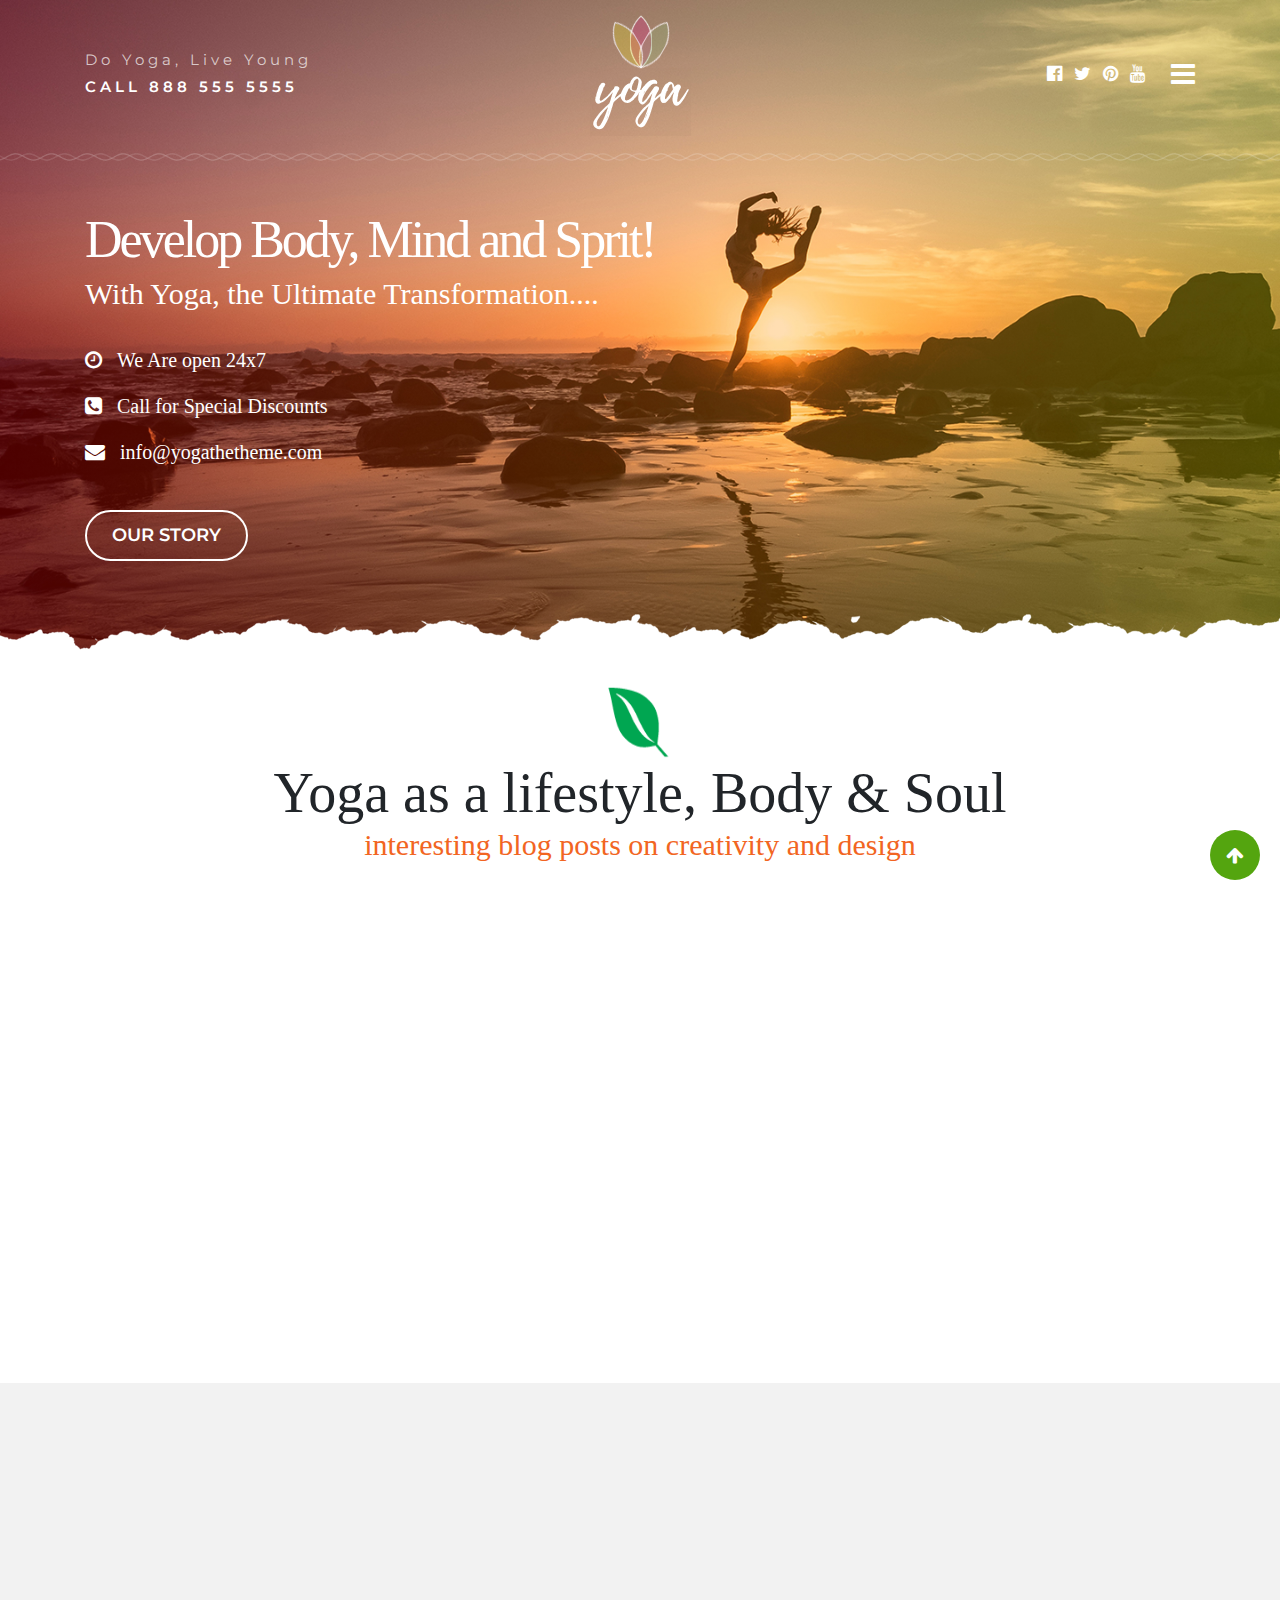
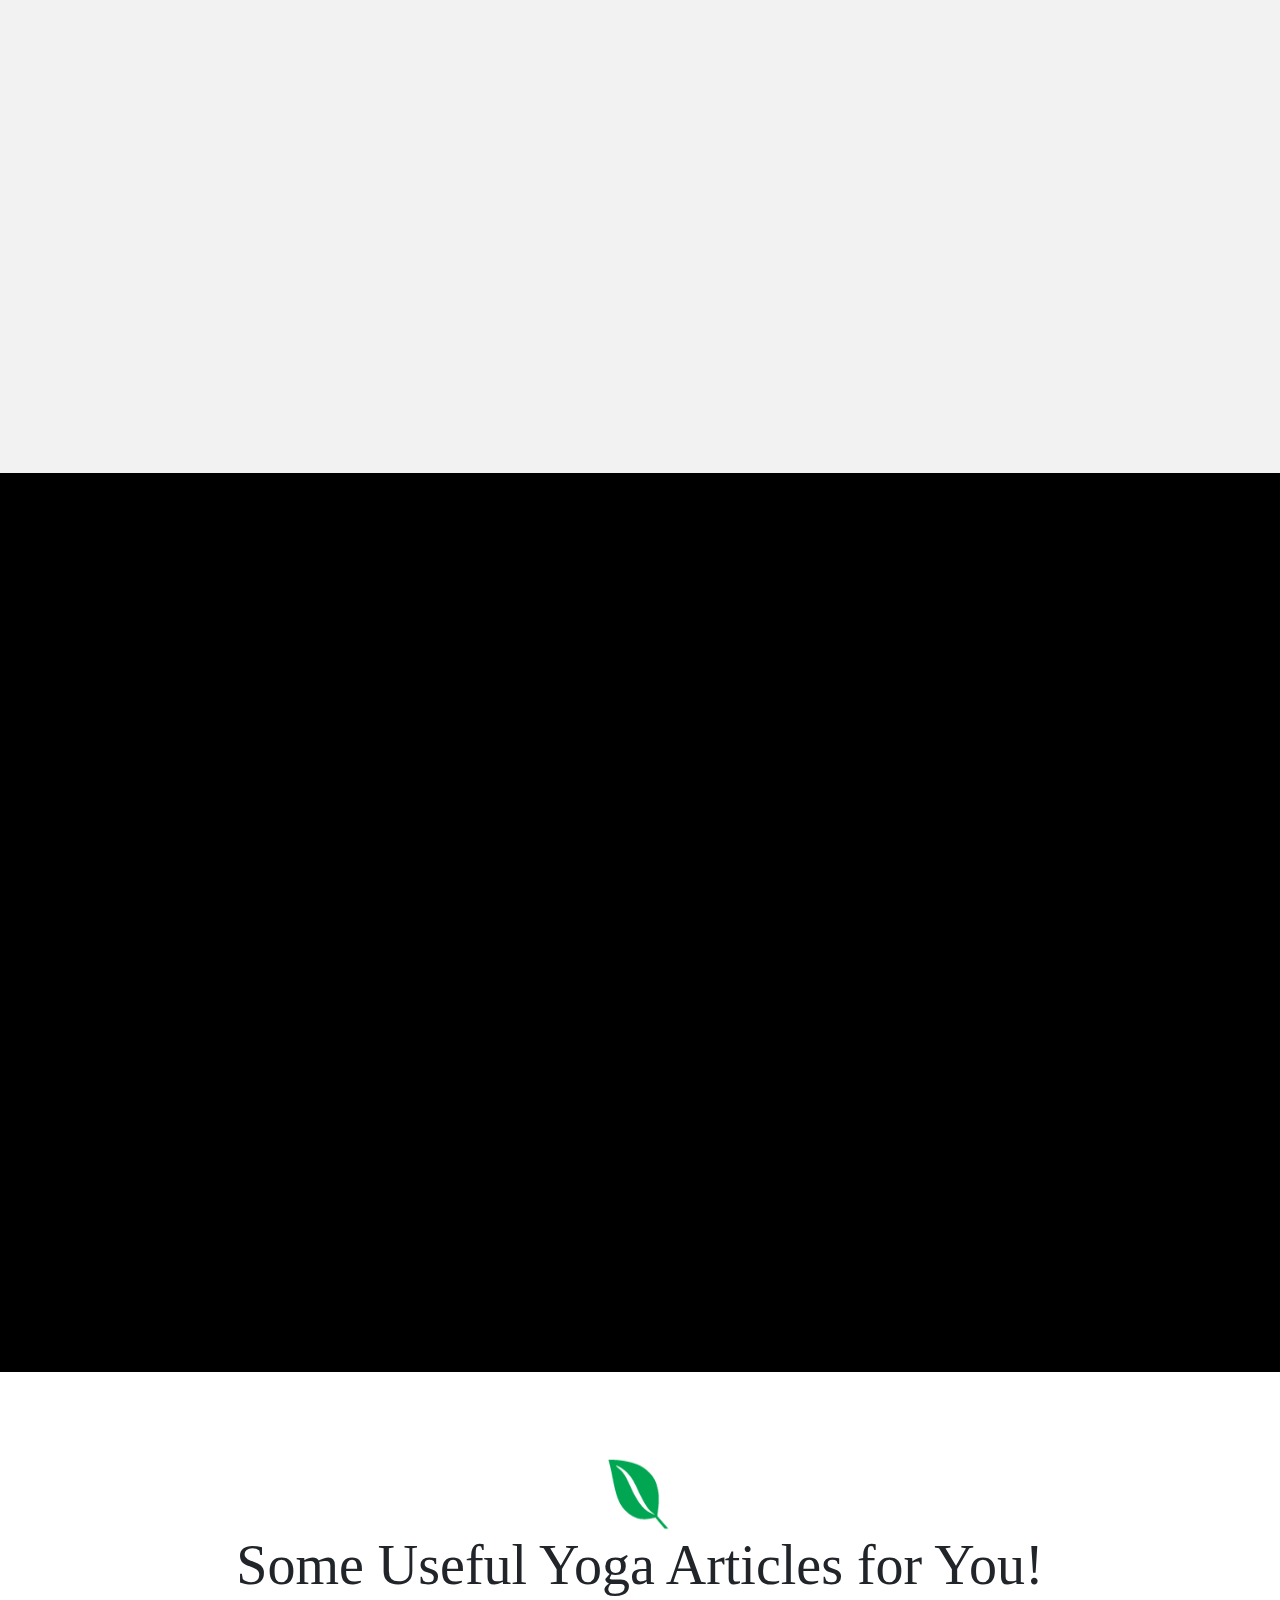
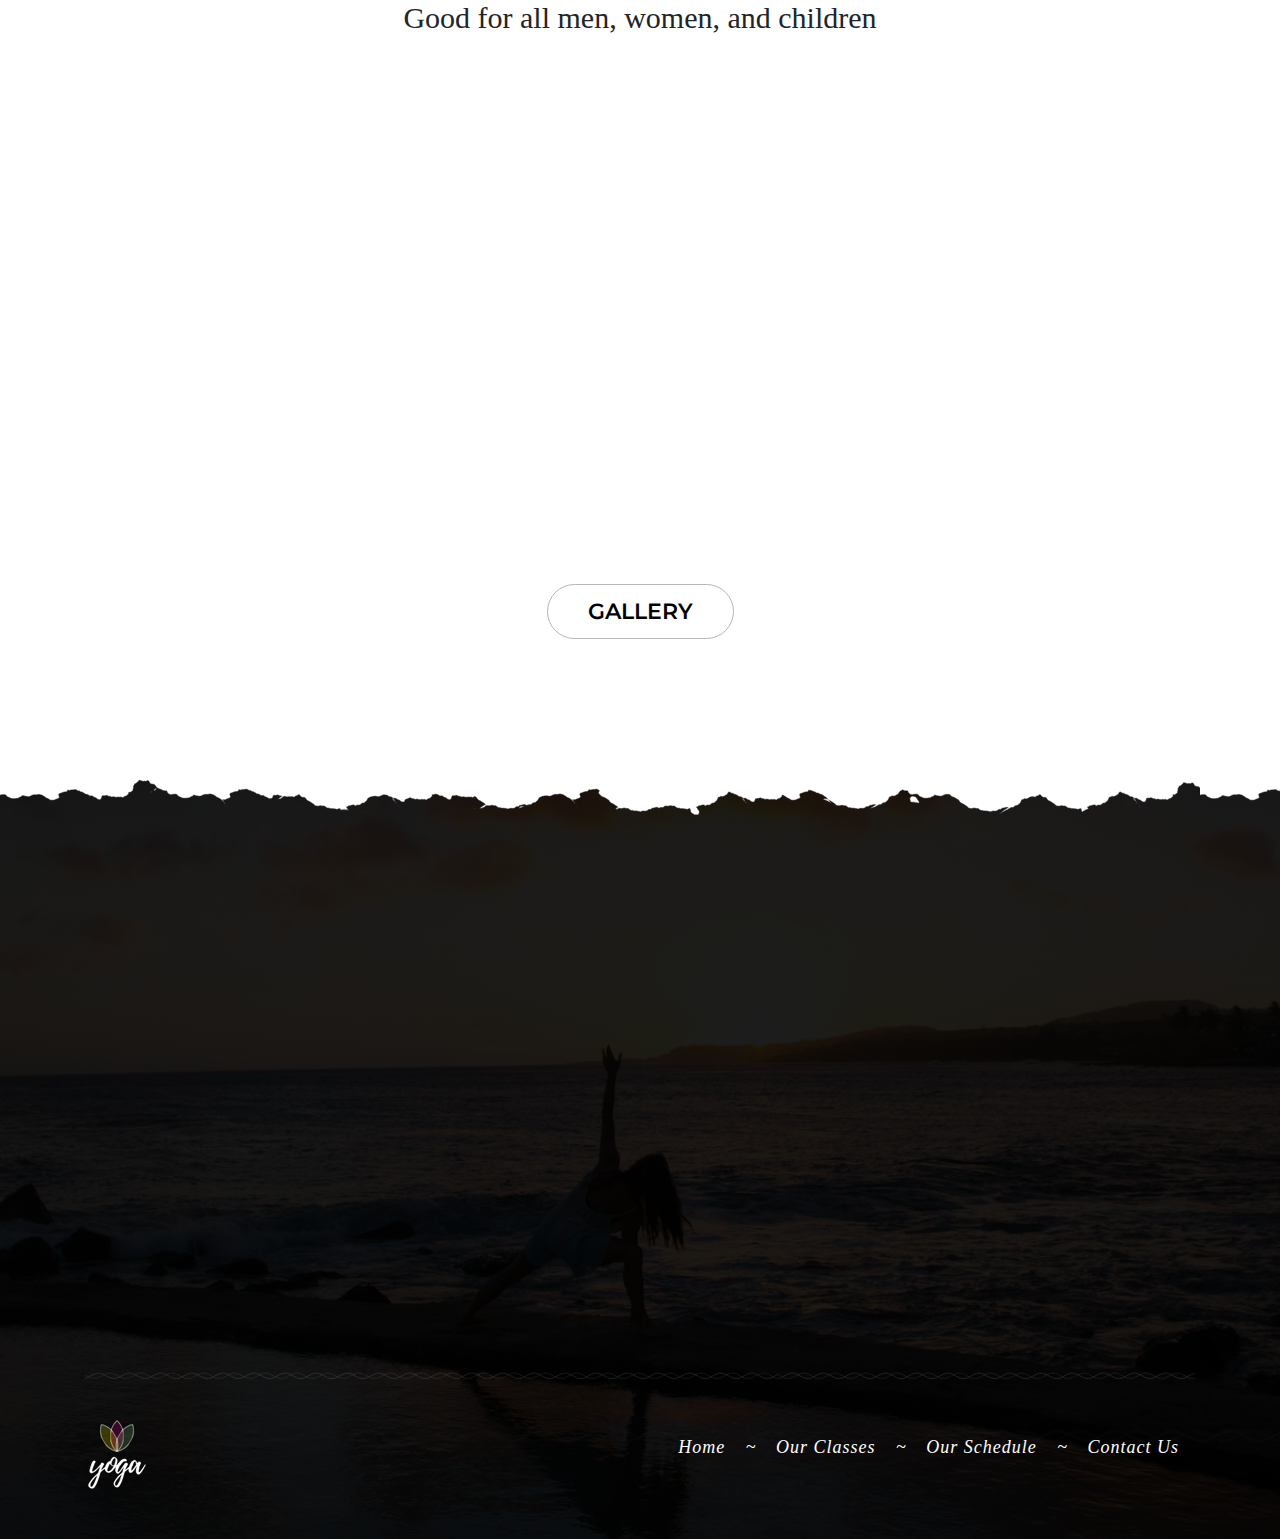
<file: index.html>
<!DOCTYPE html>
<html lang="en">
  <head>
    <!-- Required meta tags -->
    <meta charset="utf-8" />
    <meta
      name="viewport"
      content="width=device-width, initial-scale=1, shrink-to-fit=no"
    />
    <meta name="description" content="" />
    <meta name="author" content="" />
    <title>Yoga</title>
    <!-- Bootstrap CSS -->
    <link
      rel="stylesheet"
      href="https://maxcdn.bootstrapcdn.com/bootstrap/4.0.0/css/bootstrap.min.css"
      integrity="sha384-Gn5384xqQ1aoWXA+058RXPxPg6fy4IWvTNh0E263XmFcJlSAwiGgFAW/dAiS6JXm"
      crossorigin="anonymous"
    />
    <link
      href="https://fonts.googleapis.com/css?family=Montserrat:100,200,300,400,500,600,700,800|Old+Standard+TT:400,400i,700"
      rel="stylesheet"
    />
    <link
      href="https://cdnjs.cloudflare.com/ajax/libs/font-awesome/4.7.0/css/font-awesome.css"
      rel="stylesheet"
    />
    <link rel="stylesheet" href="css/animate.css" />
    <link rel="stylesheet" href="css/main.css" />
  </head>

  <body>
    <!-- Header section Start -->
    <header class="top">
      <div id="mySidenav" class="sidenav">
        <a href="javascript:void(0)" class="closebtn" onclick="closeNav()"
          >&times;</a
        >
        <a class="active" href="index.html">Home</a>
        <a href="products.html">Classes</a>
        <a href="schedule.html">Schedule</a>
        <a href="about.html">Contact</a>
      </div>
      <!-- Nav section Start -->
      <nav id="navbar">
        <!-- container Start-->
        <div class="container">
          <!--Row Start-->
          <div class="row">
            <div class="col-lg-5 col-md-5 align-self-center left-side">
              <p>Do Yoga, Live Young <span>call 888 555 5555</span></p>
            </div>
            <div class="col-lg-2 col-md-2 col-5 align-self-center logo">
              <a href="index.html"
                ><img src="images/nav-logo.png" alt="logo"
              /></a>
            </div>
            <div class="col-lg-5 col-md-5 col-7 align-self-center right-side">
              <div class="social-icons square">
                <!-- Page Content -->
                <div id="page-content-wrapper">
                  <span class="slide-menu" onclick="openNav()"
                    ><i class="fa fa-bars" aria-hidden="true"></i
                  ></span>
                </div>
              </div>
              <div class="social-icons another">
                <i class="fa fa-facebook-official" aria-hidden="true"></i>
                <i class="fa fa-twitter" aria-hidden="true"></i>
                <i class="fa fa-pinterest" aria-hidden="true"></i>
                <i class="fa fa-youtube" aria-hidden="true"></i>
              </div>
            </div>
          </div>
          <!--Row Ended-->
        </div>
        <!-- container Ended-->
      </nav>
      <!-- Nav section Ended -->
      <img class="border-img" src="images/border.png" width="100%" alt="" />
    </header>
    <!-- Header section Ended-->
    <!-- Banner section Start -->
    <section class="banner-home">
      <!-- Gradient -->
      <div class="gradient"></div>
      <!-- container Start-->
      <div class="container">
        <!--Row Start-->
        <div class="row">
          <div class="col-sm-12">
            <h1 data-aos="fade-left">Develop Body, Mind and Sprit!</h1>
            <h2 data-aos="fade-left" data-aos-delay="100">
              With Yoga, the Ultimate Transformation....
            </h2>
            <p data-aos="fade-left" data-aos-delay="200">
              <i class="fa fa-clock-o" aria-hidden="true"></i
              ><span>We Are open 24x7</span>
            </p>
            <p data-aos="fade-left" data-aos-delay="300">
              <i class="fa fa-phone-square" aria-hidden="true"></i
              ><span>Call for Special Discounts</span>
            </p>
            <p data-aos="fade-left" data-aos-delay="400">
              <i class="fa fa-envelope" aria-hidden="true"></i
              ><span>info@yogathetheme.com</span>
            </p>
            <a
              data-aos="fade-left"
              data-aos-delay="500"
              class="btn btn-success"
              href="about.html"
              role="button"
              >our story</a
            >
          </div>
        </div>
        <!--Row Ended-->
      </div>
      <!-- container Ended-->
    </section>
    <!-- Banner section Ended -->
    <!-- About section start-->
    <section class="about">
      <!-- container Start-->
      <div class="container">
        <div class="row">
          <div class="col-md-12 col-12 heading">
            <img src="images/leaf.png" alt="" />
            <h2>Yoga as a lifestyle, Body & Soul</h2>
            <h3>interesting blog posts on creativity and design</h3>
          </div>
        </div>
        <div class="row">
          <div
            class="col-md-4 col-sm-12 col-12 box-1"
            data-aos="fade-right"
            data-aos-duration="400"
          >
            <div class="circle">
              <div class="gradient"></div>
              <div class="circle__inner">
                <div class="circle__wrapper">
                  <div class="circle__content">
                    <h4>
                      <a href="products.html">Yoga <span>for</span> Life</a>
                    </h4>
                    <p>
                      <a href="products.html"
                        >Join our Yoga Studio to discover the transformative power of yoga. We offer a variety of classes suitable for all levels, from beginners to advanced practitioners.</a
                      >
                    </p>
                  </div>
                </div>
              </div>
            </div>
          </div>
          <div
            class="col-md-4 col-sm-12 col-12 box-2"
            data-aos="fade-up"
            data-aos-duration="400"
          >
            <div class="circle">
              <div class="gradient"></div>
              <div class="circle__inner">
                <div class="circle__wrapper">
                  <div class="circle__content">
                    <h4>
                      <a href="products.html">Yoga <span>for</span> Stress</a>
                    </h4>
                    <p>
                      <a href="products.html"
                        >Experience tranquility and reduce stress with our specialized classes designed to promote relaxation and mental clarity.</a
                      >
                    </p>
                  </div>
                </div>
              </div>
            </div>
          </div>
          <div
            class="col-md-4 col-sm-12 col-12 box-3"
            data-aos="fade-left"
            data-aos-duration="400"
          >
            <div class="circle">
              <div class="gradient"></div>
              <div class="circle__inner">
                <div class="circle__wrapper">
                  <div class="circle__content">
                    <h4>
                      <a href="products.html">Yoga <span>for</span> All</a>
                    </h4>
                    <p>
                      <a href="products.html"
                        >Our inclusive classes are designed for everyone. No matter your age or fitness level, find your place in our welcoming yoga community.</a
                      >
                    </p>
                  </div>
                </div>
              </div>
            </div>
          </div>
        </div>
        
      </div>
      <!-- container Ended-->
    </section>
    <!-- About section Ended-->
    <!-- Services section start-->
    <section class="services">
      <!-- container-fluid Start-->
      <div class="container-fluid">
        <div class="row" data-aos="fade-up" data-aos-duration="400">
          <div class="col-md-3">
            <figure>
              <img src="images/services-bg.jpg" alt="The Pulpit Rock" />
            </figure>
            <div class="gradient"></div>
          </div>
          <div class="col-md-9 right-part">
            <div class="row">
              <div class="col-md-12">
                <h2>Yoga Is Good For Everyone!</h2>
                <h3>Good for all men, women and childrens</h3>
                <p>
                  Yoga improves flexibility, reduces stress, and boosts overall well-being. 
                  It's a practice for all ages and skill levels, helping you find balance and health in everyday life.
                </p>
              </div>
              <div class="col-md-12">
                <div class="row">
                  <div class="col-xl-4 col-lg-6 col-md-6 col-12 contant-part-1">
                    <ul>
                      <li>
                        <i class="fa fa-envira" aria-hidden="true"></i
                        ><span
                          ><a href="schedule.html">Yoga Cures Cancer</a></span
                        >
                      </li>
                      <li>
                        <i class="fa fa-envira" aria-hidden="true"></i
                        ><span
                          ><a href="schedule.html"
                            >Yogs Makes You Young</a
                          ></span
                        >
                      </li>
                      <li>
                        <i class="fa fa-envira" aria-hidden="true"></i
                        ><span
                          ><a href="schedule.html">Get Fit and Well</a></span
                        >
                      </li>
                      <li>
                        <i class="fa fa-envira" aria-hidden="true"></i
                        ><span><a href="schedule.html">Yoga Is Great!</a></span>
                      </li>
                    </ul>
                  </div>
                  <div class="col-xl-4 col-lg-6 col-md-6 col-12 contant-part-2">
                    <ul>
                      <li>
                        <i class="fa fa-envira" aria-hidden="true"></i
                        ><span
                          ><a href="schedule.html">Yoga Cures Cancer</a></span
                        >
                      </li>
                      <li>
                        <i class="fa fa-envira" aria-hidden="true"></i
                        ><span
                          ><a href="schedule.html"
                            >Yogs Makes You Young</a
                          ></span
                        >
                      </li>
                      <li>
                        <i class="fa fa-envira" aria-hidden="true"></i
                        ><span
                          ><a href="schedule.html">Get Fit and Well</a></span
                        >
                      </li>
                      <li>
                        <i class="fa fa-envira" aria-hidden="true"></i
                        ><span><a href="schedule.html">Yoga Is Great!</a></span>
                      </li>
                    </ul>
                  </div>
                </div>
              </div>
            </div>
          </div>
        </div>
      </div>
      <!-- container-fluid Ended-->
    </section>
    <!-- Services section Ended-->
    <!-- Section-4 section start-->
    <section class="section-4">
      <!-- container-fluid Start-->
      <div class="container-fluid">
        <div class="row" data-aos="fade-up" data-aos-duration="400">
          <div class="col-md-9 right-part">
            <div class="row">
              <div class="col-md-12 heading">
                <h2>Control, Body & Mind!</h2>
                <h3>Good for all men, women, and children</h3>
              </div>
              <div class="col-md-12">
                <div class="row">
                  <div class="col-md-3 col-6">
                    <figure>
                      <img src="images/services-bg.jpg" alt="Yoga Class" />
                    </figure>
                  </div>
                  <div class="col-md-3 col-6">
                    <figure>
                      <img src="images/blog-1.jpg" alt="Meditation Session" />
                    </figure>
                  </div>
                  <div class="col-md-3 col-6">
                    <figure>
                      <img src="images/blog-2.jpg" alt="Flexibility Training" />
                    </figure>
                  </div>
                  <div class="col-md-3 col-6">
                    <figure>
                      <img src="images/blog-3.jpg" alt="Group Yoga" />
                    </figure>
                  </div>
                </div>
              </div>
              <div class="col-md-12">
                <p>
                  Discover the benefits of yoga for both your body and mind. Whether you're seeking improved flexibility, better posture, or a sense of inner calm, our studio offers classes to suit all ages and abilities. Join us to connect with your body, breathe deeper, and find balance.
                </p>
                <p>
                  Our experienced instructors will guide you through various yoga poses, mindfulness exercises, and meditation techniques designed to enhance your overall well-being. Embrace the journey of self-discovery and growth with our supportive community.
                </p>
                <a
                  href="#"
                  class="btn btn-primary btn-lg active"
                  role="button"
                  aria-pressed="true"
                  >Gallery</a
                >
                <a
                  href="#"
                  class="btn btn-secondary btn-lg active"
                  role="button"
                  aria-pressed="true"
                  >Book Now</a
                >
              </div>
            </div>
          </div>
          <div class="col-md-3">
            <figure>
              <img src="images/section-4-bg.jpg" alt="Yoga Environment" />
            </figure>
            <div class="gradient"></div>
          </div>
        </div>
      </div>
      <!-- container-fluid Ended-->
    </section>
    
    <!-- Section-4 section Ended-->
    <!-- Blog section start-->
    <section class="blog">
      <!-- container Start-->
      <div class="container">
        <div class="row">
          <div class="col-md-12 col-12 heading">
            <img src="images/leaf.png" alt="" />
            <h2>Some Useful Yoga Articles for You!</h2>
            <h3>Good for all men, women, and children</h3>
          </div>
        </div>
        <div class="row" data-aos="fade-up" data-aos-duration="400">
          <div class="col-md-12 col-12">
            <div class="row">
              <div class="col-lg-6 col-md-12 col-12">
                <div class="row">
                  <div class="col-md-4">
                    <figure>
                      <a href="blog_single.html">
                        <img
                          src="images/blog-1.jpg"
                          class="zoom"
                          alt="Yoga for Beginners"
                          width="304"
                          height="228"
                        />
                      </a>
                    </figure>
                  </div>
                  <div class="col-md-8 inner-content">
                    <h4>
                      <a href="blog_single.html">Yoga for Beginners: A Simple Guide to Start Your Journey</a>
                    </h4>
                    <p>
                      <span>September 12, 2023</span> Posted by
                      <b><a href="blog_single.html">WellnessHub</a></b>
                    </p>
                  </div>
                </div>
              </div>
              <div class="col-lg-6 col-md-12 col-12">
                <div class="row">
                  <div class="col-md-4">
                    <figure>
                      <a href="blog_single.html">
                        <img
                          src="images/blog-2.jpg"
                          alt="Yoga and Mental Health"
                          width="304"
                          height="228"
                        />
                      </a>
                    </figure>
                  </div>
                  <div class="col-md-8 inner-content">
                    <h4>
                      <a href="blog_single.html">The Impact of Yoga on Mental Health: Reducing Stress and Anxiety</a>
                    </h4>
                    <p>
                      <span>August 28, 2023</span> Posted by
                      <b><a href="blog_single.html">MindfulLiving</a></b>
                    </p>
                  </div>
                </div>
              </div>
            </div>
          </div>
          <div class="col-md-12 col-12">
            <div class="row">
              <div class="col-lg-6 col-md-12 col-12">
                <div class="row">
                  <div class="col-md-4">
                    <figure>
                      <a href="blog_single.html">
                        <img
                          src="images/blog-3.jpg"
                          alt="Yoga for Flexibility"
                          width="304"
                          height="228"
                        />
                      </a>
                    </figure>
                  </div>
                  <div class="col-md-8 inner-content">
                    <h4>
                      <a href="blog_single.html">How Yoga Can Improve Your Flexibility: Simple Poses to Try</a>
                    </h4>
                    <p>
                      <span>August 15, 2023</span> Posted by
                      <b><a href="blog_single.html">FitLife</a></b>
                    </p>
                  </div>
                </div>
              </div>
              <div class="col-lg-6 col-md-12 col-12">
                <div class="row">
                  <div class="col-md-4">
                    <figure>
                      <a href="blog_single.html">
                        <img
                          src="images/blog-4.jpg"
                          alt="Morning Yoga Routine"
                          width="304"
                          height="228"
                        />
                      </a>
                    </figure>
                  </div>
                  <div class="col-md-8 inner-content">
                    <h4>
                      <a href="blog_single.html">Start Your Day with Morning Yoga: A 15-Minute Routine</a>
                    </h4>
                    <p>
                      <span>July 30, 2023</span> Posted by
                      <b><a href="blog_single.html">ZenJourney</a></b>
                    </p>
                  </div>
                </div>
              </div>
            </div>
          </div>
        </div>
        <div class="row">
          <div class="col-md-12 col-12 button">
            <a class="btn btn-success" href="blog-page.html" role="button">Gallery</a>
          </div>
        </div>
      </div>
      <!-- container Ended-->
    </section>
    
    <!-- Blog section Ended-->
    <!-- Footer section start-->
    <footer class="contact">
      <!-- Gradient -->
      <div class="gradient"></div>
      <!-- container Start-->
      <div class="container">
        <div class="row" data-aos="fade-up" data-aos-duration="400">
          <div class="col-lg-6 col-md-12 col-12 columns-1">
            <h2>Our Address</h2>
            <address>
              <p>612 Serenity Way,</p>
              <p>El Dorado, AZ 86336</p>
              <p>Opening Hours : Mo-Fr 11:00-00:00, Sa-Su 15:00-00:00</p>
              <p>Call for Bookings : <span>888 555 5555</span></p>
            </address>
          </div>
          <div class="col-lg-1 col-md-12 col-12"></div>
          <div class="col-lg-5 col-md-12 col-12 columns-2">
            <h2>Quick Contact</h2>
            <form class="row form-inline">
              <div class="col-md-6 form-group">
                <input
                  type="text"
                  class="form-control"
                  placeholder="Your Name"
                  required
                />
              </div>
              <div class="col-md-6 form-group">
                <input
                  type="email"
                  class="form-control"
                  placeholder="Your Email"
                  required
                />
              </div>
              <div class="col-md-12 form-group">
                <textarea
                  class="form-control"
                  placeholder="Message"
                  rows="5"
                  cols="70"
                ></textarea>
              </div>
              <div class="col-md-12">
                <button type="submit" class="btn btn-primary">Submit</button>
              </div>
            </form>
          </div>
        </div>
      </div>
      <!-- container Ended-->
      <div class="copyright">
        <div class="container">
          <div class="row border-img">
            <div class="col-md-12">
              <img src="images/border.png" alt="" />
            </div>
          </div>
        </div>
        <div class="container">
          <div class="row">
            <div class="col-lg-3 col-md-12">
              <a href="index.html"
                ><img src="images/footer-logo-bg.png" alt="logo"
              /></a>
            </div>
            <div class="col-lg-9 col-md-12 right-part">
              <ul class="ml-auto">
                <li class="nav-item active">
                  <a class="nav-link active" href="index.html"
                    >Home <span class="sr-only">(current)</span></a
                  >
                </li>
                <li><a class="hidden-xs">~</a></li>
                <li class="nav-item">
                  <a class="nav-link" href="products.html">Our Classes</a>
                </li>
                <li><a class="hidden-xs">~</a></li>
                <li class="nav-item">
                  <a class="nav-link" href="schedule.html">Our Schedule</a>
                </li>
                <li><a class="hidden-xs">~</a></li>
                <li class="nav-item">
                  <a class="nav-link" href="about.html">Contact Us</a>
                </li>
              </ul>
              <!-- <p>(C) 2017 All Rights Reserved. Designed by <a href="https://www.template.net/editable/websites/html5" target="_blank">Template.net</a></p> -->
            </div>
          </div>
        </div>
      </div>
    </footer>
    <!-- Footer section Ended-->
    <!-- Return to Top -->
    <a href="javascript:" id="return-to-top"
      ><i class="fa fa-arrow-up" aria-hidden="true"></i
    ></a>

    <!-- jQuery first, then Popper.js, then Bootstrap JS -->
    <script src="https://ajax.googleapis.com/ajax/libs/jquery/3.3.1/jquery.min.js"></script>
    <script
      src="https://cdnjs.cloudflare.com/ajax/libs/popper.js/1.12.9/umd/popper.min.js"
      integrity="sha384-ApNbgh9B+Y1QKtv3Rn7W3mgPxhU9K/ScQsAP7hUibX39j7fakFPskvXusvfa0b4Q"
      crossorigin="anonymous"
    ></script>
    <script
      src="https://maxcdn.bootstrapcdn.com/bootstrap/4.0.0/js/bootstrap.min.js"
      integrity="sha384-JZR6Spejh4U02d8jOt6vLEHfe/JQGiRRSQQxSfFWpi1MquVdAyjUar5+76PVCmYl"
      crossorigin="anonymous"
    ></script>
    <!-- Custom JavaScript -->
    <script src="js/animate.js"></script>
    <script src="js/custom.js"></script>
  </body>
</html>
</file>
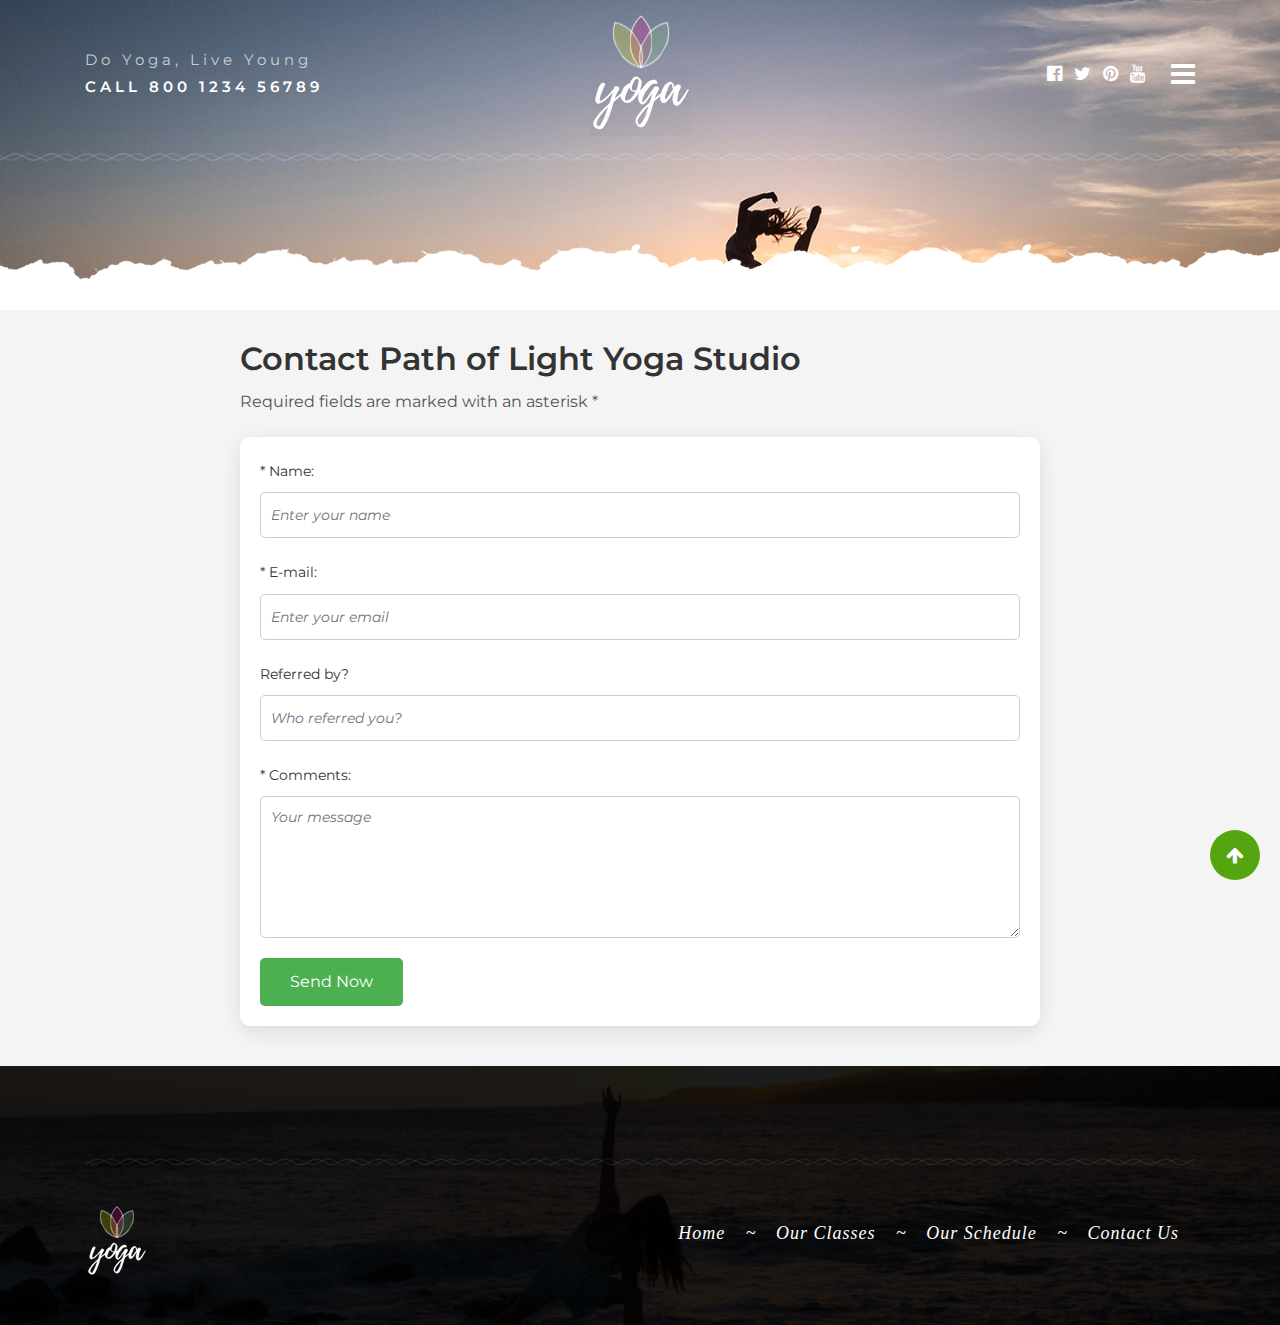
<file: about.html>
<!DOCTYPE html>
<html lang="en">
  <head>
    <!-- Required meta tags -->
    <meta charset="utf-8" />
    <meta
      name="viewport"
      content="width=device-width, initial-scale=1, shrink-to-fit=no"
    />
    <meta name="description" content="" />
    <meta name="author" content="" />
    <title>Shoppy</title>
    <!-- Bootstrap CSS -->
    <link
      rel="stylesheet"
      href="https://maxcdn.bootstrapcdn.com/bootstrap/4.0.0/css/bootstrap.min.css"
      integrity="sha384-Gn5384xqQ1aoWXA+058RXPxPg6fy4IWvTNh0E263XmFcJlSAwiGgFAW/dAiS6JXm"
      crossorigin="anonymous"
    />
    <link
      href="https://fonts.googleapis.com/css?family=Montserrat:100,200,300,400,500,600,700,800|Old+Standard+TT:400,400i,700"
      rel="stylesheet"
    />
    <link
      href="https://cdnjs.cloudflare.com/ajax/libs/font-awesome/4.7.0/css/font-awesome.css"
      rel="stylesheet"
    />
    <link rel="stylesheet" href="css/animate.css" />
    <link rel="stylesheet" href="css/main.css" />
    <style>
      .banner-home {
        height: auto;
        padding-top: 200px;
      }
    </style>
  </head>

  <body>
    <!-- Header section Start-->
    <header class="top">
      <div id="mySidenav" class="sidenav">
        <a href="javascript:void(0)" class="closebtn" onclick="closeNav()"
          >&times;</a
        >
        <a class="active" href="index.html">Home</a>
        <a href="products.html">Classes</a>
        <a href="schedule.html">Schedule</a>
        <a href="about.html">Contact</a>
      </div>

      <nav id="navbar">
        <!-- container Start-->
        <div class="container">
          <!--Row Start-->
          <div class="row">
            <div class="col-lg-5 col-md-5 align-self-center left-side">
              <p>Do Yoga, Live Young <span>call 800 1234 56789</span></p>
            </div>
            <div class="col-lg-2 col-md-2 col-5 align-self-center logo">
              <a href="index.html"
                ><img src="images/nav-logo.png" alt="logo"
              /></a>
            </div>
            <div class="col-lg-5 col-md-5 col-7 align-self-center right-side">
              <div class="social-icons square">
                <!-- Page Content -->
                <div id="page-content-wrapper">
                  <span class="slide-menu" onclick="openNav()"
                    ><i class="fa fa-bars" aria-hidden="true"></i
                  ></span>
                </div>
              </div>
              <div class="social-icons another">
                <i class="fa fa-facebook-official" aria-hidden="true"></i>
                <i class="fa fa-twitter" aria-hidden="true"></i>
                <i class="fa fa-pinterest" aria-hidden="true"></i>
                <i class="fa fa-youtube" aria-hidden="true"></i>
              </div>
            </div>
          </div>
          <!--Row Ended-->
        </div>
        <!-- container Ended-->
      </nav>
      <img class="border-img" src="images/border.png" width="100%" alt="" />
    </header>
    <!-- Header section Ended-->

    <section class="banner-another"></section>

    <!-- About Section Start -->
    <section id="contact" class="contact-section">
      <div class="about-container">
        <h2 class="section-title">Contact Path of Light Yoga Studio</h2>
        <p class="section-subtitle">
          Required fields are marked with an asterisk *
        </p>
        <form id="contact-form" action="#" method="POST">
          <div class="form-group">
            <label for="name">* Name:</label>
            <input
              type="text"
              class="form-control"
              id="name"
              placeholder="Enter your name"
              required
            />
          </div>
          <div class="form-group">
            <label for="email">* E-mail:</label>
            <input
              type="email"
              class="form-control"
              id="email"
              placeholder="Enter your email"
              required
            />
          </div>
          <div class="form-group">
            <label for="referredBy">Referred by?</label>
            <input
              type="text"
              class="form-control"
              id="referredBy"
              placeholder="Who referred you?"
            />
          </div>
          <div class="form-group">
            <label for="comments">* Comments:</label>
            <textarea
              class="form-control"
              id="comments"
              rows="5"
              placeholder="Your message"
              required
            ></textarea>
          </div>
          <button type="submit" class="btn btn-green">Send Now</button>
        </form>
      </div>
    </section>

    <!-- About Section End -->

    <footer class="contact">
      <div class="gradient"></div>
      <div class="copyright">
        <div class="container">
          <div class="row border-img">
            <div class="col-md-12">
              <img src="images/border.png" alt="" />
            </div>
          </div>
        </div>
        <div class="container">
          <div class="row">
            <div class="col-lg-3 col-md-12">
              <a href="index.html"
                ><img src="images/footer-logo-bg.png" alt="logo"
              /></a>
            </div>
            <div class="col-lg-9 col-md-12 right-part">
              <ul class="ml-auto">
                <li class="nav-item active">
                  <a class="nav-link active" href="index.html"
                    >Home <span class="sr-only">(current)</span></a
                  >
                </li>
                <li><a class="hidden-xs">~</a></li>
                <li class="nav-item">
                  <a class="nav-link" href="products.html">Our Classes</a>
                </li>
                <li><a class="hidden-xs">~</a></li>
                <li class="nav-item">
                  <a class="nav-link" href="schedule.html">Our Schedule</a>
                </li>
                <li><a class="hidden-xs">~</a></li>
                <li class="nav-item">
                  <a class="nav-link" href="about.html">Contact Us</a>
                </li>
              </ul>
              <!-- <p>(C) 2017 All Rights Reserved. Designed by <a href="https://www.template.net/editable/websites/html5" target="_blank">Template.net</a></p> -->
            </div>
          </div>
        </div>
      </div>
    </footer>
    <!-- Return to Top -->
    <a href="javascript:" id="return-to-top"
      ><i class="fa fa-arrow-up" aria-hidden="true"></i
    ></a>

    <!-- jQuery first, then Popper.js, then Bootstrap JS -->
    <script src="https://ajax.googleapis.com/ajax/libs/jquery/3.3.1/jquery.min.js"></script>
    <script
      src="https://cdnjs.cloudflare.com/ajax/libs/popper.js/1.12.9/umd/popper.min.js"
      integrity="sha384-ApNbgh9B+Y1QKtv3Rn7W3mgPxhU9K/ScQsAP7hUibX39j7fakFPskvXusvfa0b4Q"
      crossorigin="anonymous"
    ></script>
    <script
      src="https://maxcdn.bootstrapcdn.com/bootstrap/4.0.0/js/bootstrap.min.js"
      integrity="sha384-JZR6Spejh4U02d8jOt6vLEHfe/JQGiRRSQQxSfFWpi1MquVdAyjUar5+76PVCmYl"
      crossorigin="anonymous"
    ></script>
    <!-- Custom JavaScript -->
    <script src="js/animate.js"></script>
    <script src="js/custom.js"></script>
    <script></script>
  </body>
</html>
</file>
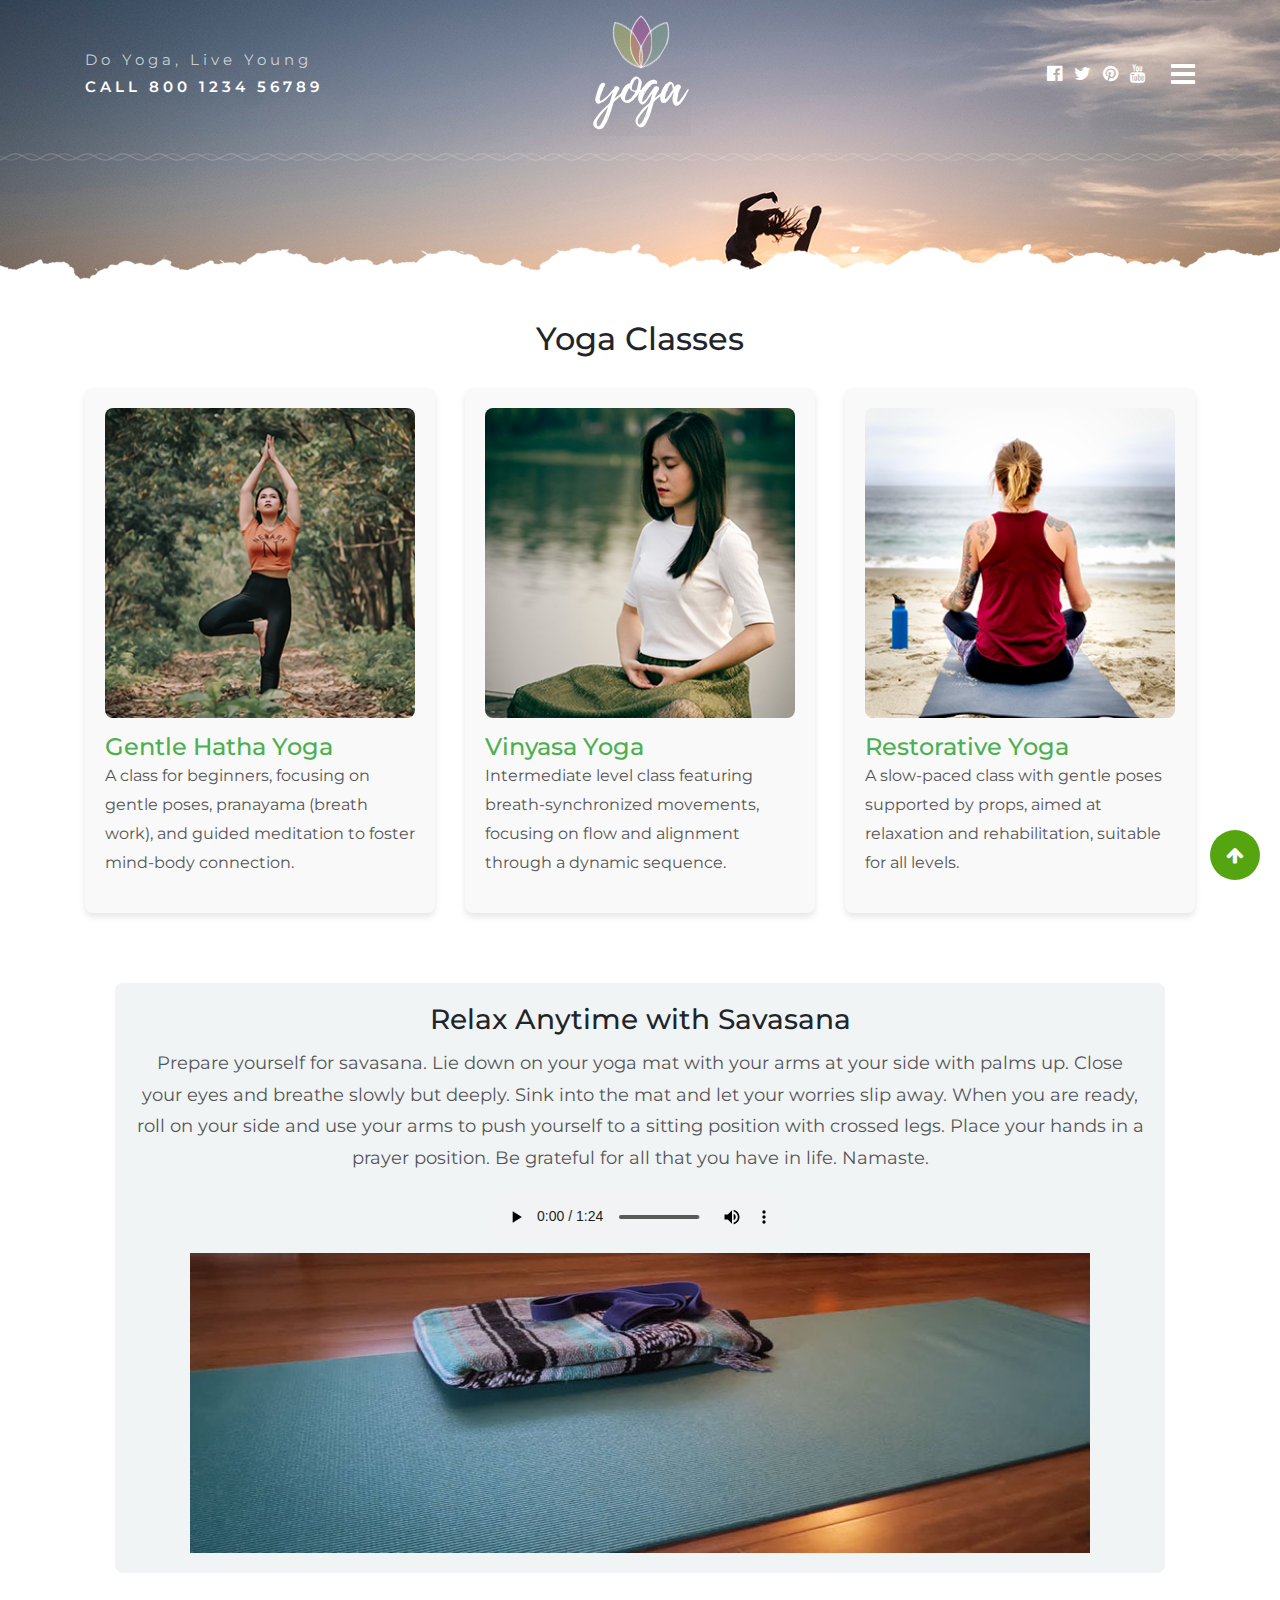
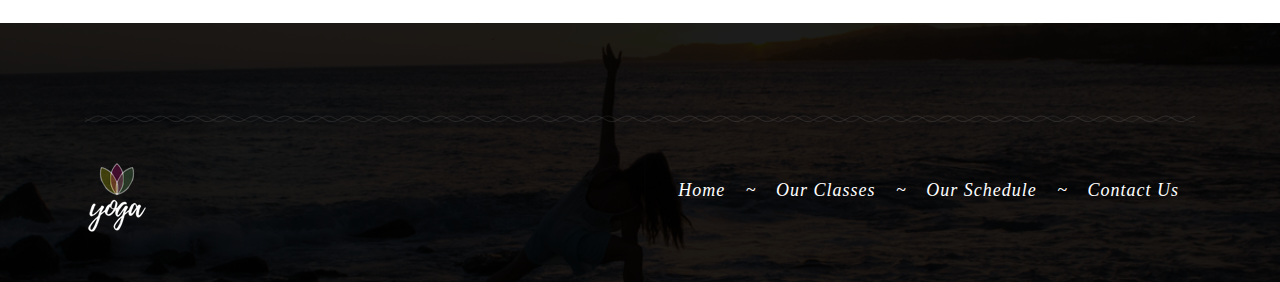
<file: products.html>
<!DOCTYPE html>
<html lang="en">
  <head>
    <!-- Required meta tags -->
    <meta charset="utf-8" />
    <meta
      name="viewport"
      content="width=device-width, initial-scale=1, shrink-to-fit=no"
    />
    <meta name="description" content="" />
    <meta name="author" content="" />
    <title>Yoga</title>
    <!-- Bootstrap CSS -->
    <link
      rel="stylesheet"
      href="https://maxcdn.bootstrapcdn.com/bootstrap/4.0.0/css/bootstrap.min.css"
      integrity="sha384-Gn5384xqQ1aoWXA+058RXPxPg6fy4IWvTNh0E263XmFcJlSAwiGgFAW/dAiS6JXm"
      crossorigin="anonymous"
    />
    <link
      href="https://fonts.googleapis.com/css?family=Montserrat:100,200,300,400,500,600,700,800|Old+Standard+TT:400,400i,700"
      rel="stylesheet"
    />
    <link
      href="https://cdnjs.cloudflare.com/ajax/libs/font-awesome/4.7.0/css/font-awesome.css"
      rel="stylesheet"
    />
    <link rel="stylesheet" href="css/animate.css" />
    <link rel="stylesheet" href="css/main.css" />
    <style>
      .banner-home {
        height: auto;
        padding-top: 200px;
      }
    </style>
  </head>

  <body>
    <!-- Header section Start-->
    <header class="top">
      <div id="mySidenav" class="sidenav">
        <a href="javascript:void(0)" class="closebtn" onclick="closeNav()"
          >&times;</a
        >
        <a class="active" href="index.html">Home</a>
        <a href="products.html">Classes</a>
        <a href="schedule.html">Schedule</a>
        <a href="about.html">Contact</a>
      </div>

      <nav id="navbar">
        <!-- container Start-->
        <div class="container">
          <!--Row Start-->
          <div class="row">
            <div class="col-lg-5 col-md-5 align-self-center left-side">
              <p>Do Yoga, Live Young <span>call 800 1234 56789</span></p>
            </div>
            <div class="col-lg-2 col-md-2 col-5 align-self-center logo">
              <a href="index.html"
                ><img src="images/nav-logo.png" alt="logo"
              /></a>
            </div>
            <div class="col-lg-5 col-md-5 col-7 align-self-center right-side">
              <div class="social-icons square">
                <!-- Page Content -->
                <div id="page-content-wrapper">
                  <span class="slide-menu" onclick="openNav()"
                    ><i class="fa fa-bars" aria-hidden="true"></i
                  ></span>
                </div>
              </div>
              <div class="social-icons another">
                <i class="fa fa-facebook-official" aria-hidden="true"></i>
                <i class="fa fa-twitter" aria-hidden="true"></i>
                <i class="fa fa-pinterest" aria-hidden="true"></i>
                <i class="fa fa-youtube" aria-hidden="true"></i>
              </div>
            </div>
          </div>
          <!--Row Ended-->
        </div>
        <!-- container Ended-->
      </nav>
      <img class="border-img" src="images/border.png" width="100%" alt="" />
    </header>
    <!-- Header section Ended-->

    <section class="banner-another">
      <!-- Banner section Start-->
    </section>

    <!-- Classes Section Start -->
    <section class="classes-section container">
      <h2 class="section-heading">Yoga Classes</h2>

      <div class="row">
        <!-- First Card: Gentle Hatha Yoga -->
        <div class="col-lg-4 col-md-6 col-sm-12">
          <div class="class-card">
            <img
              src="images/blog-1.jpg"
              alt="Gentle Hatha Yoga"
              class="class-img"
            />
            <h3>Gentle Hatha Yoga</h3>
            <p>
              A class for beginners, focusing on gentle poses, pranayama (breath
              work), and guided meditation to foster mind-body connection.
            </p>
          </div>
        </div>

        <!-- Second Card: Vinyasa Yoga -->
        <div class="col-lg-4 col-md-6 col-sm-12">
          <div class="class-card">
            <img src="images/blog-2.jpg" alt="Vinyasa Yoga" class="class-img" />
            <h3>Vinyasa Yoga</h3>
            <p>
              Intermediate level class featuring breath-synchronized movements,
              focusing on flow and alignment through a dynamic sequence.
            </p>
          </div>
        </div>

        <!-- Third Card: Restorative Yoga -->
        <div class="col-lg-4 col-md-12 col-sm-12">
          <div class="class-card">
            <img
              src="images/blog-3.jpg"
              alt="Restorative Yoga"
              class="class-img"
            />
            <h3>Restorative Yoga</h3>
            <p>
              A slow-paced class with gentle poses supported by props, aimed at
              relaxation and rehabilitation, suitable for all levels.
            </p>
          </div>
        </div>
      </div>

      <!-- Relax Anytime with Savasana -->
      <div class="relax-section">
        <h3>Relax Anytime with Savasana</h3>
        <p>
          Prepare yourself for savasana. Lie down on your yoga mat with your
          arms at your side with palms up. Close your eyes and breathe slowly
          but deeply. Sink into the mat and let your worries slip away. When you
          are ready, roll on your side and use your arms to push yourself to a
          sitting position with crossed legs. Place your hands in a prayer
          position. Be grateful for all that you have in life. Namaste.
        </p>
        <audio controls>
          <source src="images/savasana.mp3" type="audio/mpeg" />
          Your browser does not support the audio element.
        </audio>
        <img src="images/yogamat.jpg" alt="Savasana Pose" class="relax-img" />
      </div>
    </section>

    <!-- Classes Section End -->
    <!-- services section Ended -->

    <footer class="contact">
      <div class="gradient"></div>
      <div class="copyright">
        <div class="container">
          <div class="row border-img">
            <div class="col-md-12">
              <img src="images/border.png" alt="" />
            </div>
          </div>
        </div>
        <div class="container">
          <div class="row">
            <div class="col-lg-3 col-md-12">
              <a href="index.html"
                ><img src="images/footer-logo-bg.png" alt="logo"
              /></a>
            </div>
            <div class="col-lg-9 col-md-12 right-part">
              <ul class="ml-auto">
                <li class="nav-item active">
                  <a class="nav-link active" href="index.html"
                    >Home <span class="sr-only">(current)</span></a
                  >
                </li>
                <li><a class="hidden-xs">~</a></li>
                <li class="nav-item">
                  <a class="nav-link" href="products.html">Our Classes</a>
                </li>
                <li><a class="hidden-xs">~</a></li>
                <li class="nav-item">
                  <a class="nav-link" href="schedule.html">Our Schedule</a>
                </li>
                <li><a class="hidden-xs">~</a></li>
                <li class="nav-item">
                  <a class="nav-link" href="about.html">Contact Us</a>
                </li>
              </ul>
              <!-- <p>(C) 2017 All Rights Reserved. Designed by <a href="https://www.template.net/editable/websites/html5" target="_blank">Template.net</a></p> -->
            </div>
          </div>
        </div>
      </div>
    </footer>
    <!-- Return to Top -->
    <a href="javascript:" id="return-to-top"
      ><i class="fa fa-arrow-up" aria-hidden="true"></i
    ></a>

    <!-- jQuery first, then Popper.js, then Bootstrap JS -->
    <script src="https://ajax.googleapis.com/ajax/libs/jquery/3.3.1/jquery.min.js"></script>
    <script
      src="https://cdnjs.cloudflare.com/ajax/libs/popper.js/1.12.9/umd/popper.min.js"
      integrity="sha384-ApNbgh9B+Y1QKtv3Rn7W3mgPxhU9K/ScQsAP7hUibX39j7fakFPskvXusvfa0b4Q"
      crossorigin="anonymous"
    ></script>
    <script
      src="https://maxcdn.bootstrapcdn.com/bootstrap/4.0.0/js/bootstrap.min.js"
      integrity="sha384-JZR6Spejh4U02d8jOt6vLEHfe/JQGiRRSQQxSfFWpi1MquVdAyjUar5+76PVCmYl"
      crossorigin="anonymous"
    ></script>
    <!-- Custom JavaScript -->
    <script src="js/animate.js"></script>
    <script src="js/custom.js"></script>
    <script></script>
  </body>
</html>
</file>
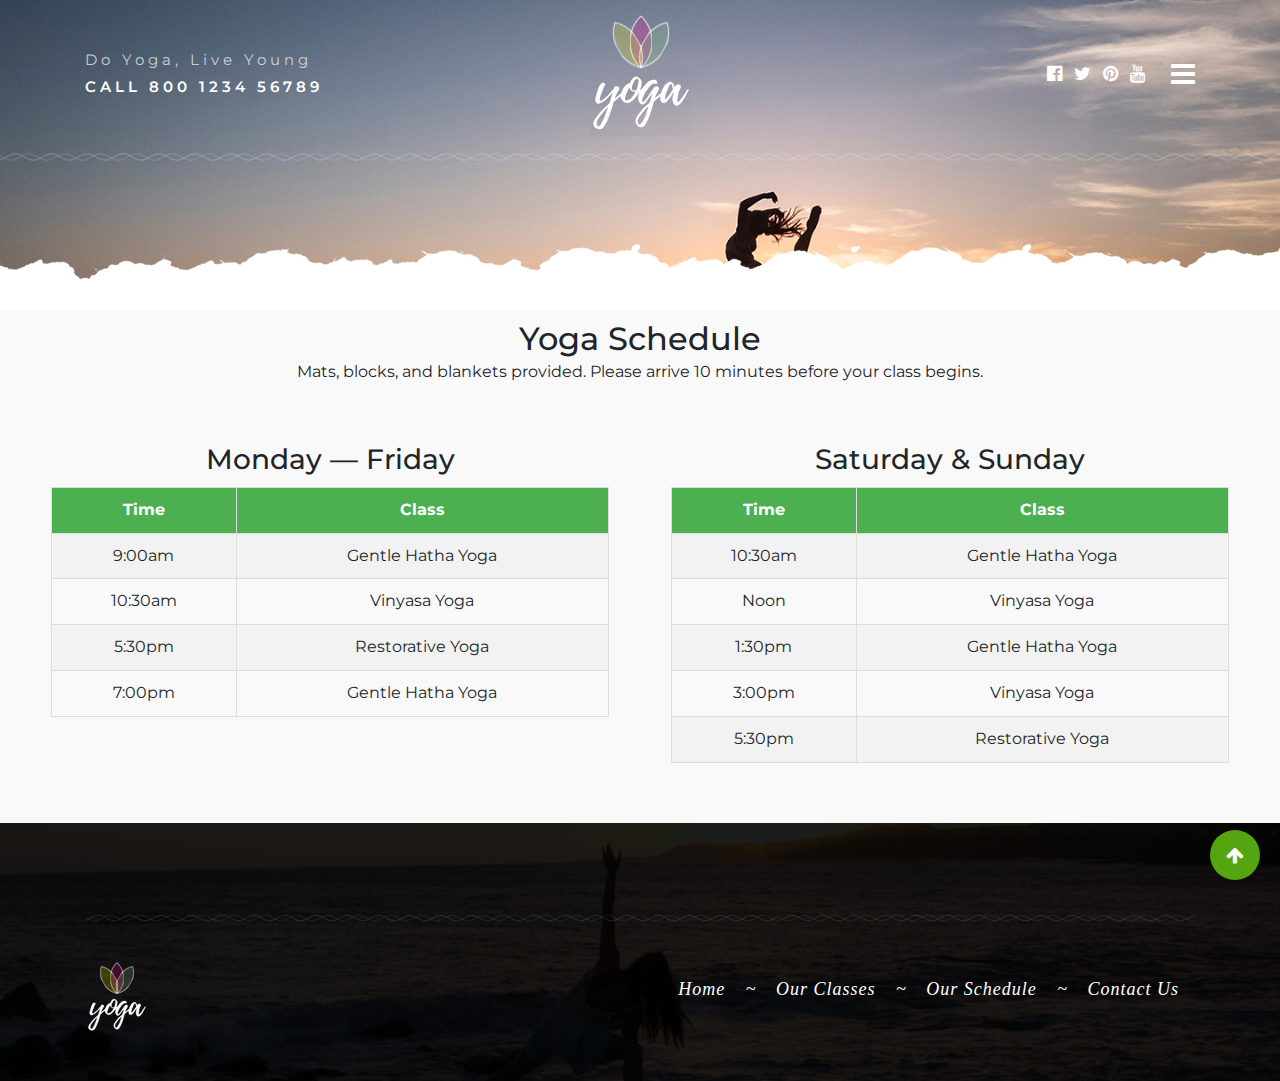
<file: schedule.html>
<!DOCTYPE html>
<html lang="en">
  <head>
    <!-- Required meta tags -->
    <meta charset="utf-8" />
    <meta
      name="viewport"
      content="width=device-width, initial-scale=1, shrink-to-fit=no"
    />
    <meta name="description" content="" />
    <meta name="author" content="" />
    <title>Yoga</title>
    <!-- Bootstrap CSS -->
    <link
      rel="stylesheet"
      href="https://maxcdn.bootstrapcdn.com/bootstrap/4.0.0/css/bootstrap.min.css"
      integrity="sha384-Gn5384xqQ1aoWXA+058RXPxPg6fy4IWvTNh0E263XmFcJlSAwiGgFAW/dAiS6JXm"
      crossorigin="anonymous"
    />
    <link
      href="https://fonts.googleapis.com/css?family=Montserrat:100,200,300,400,500,600,700,800|Old+Standard+TT:400,400i,700"
      rel="stylesheet"
    />
    <link
      href="https://cdnjs.cloudflare.com/ajax/libs/font-awesome/4.7.0/css/font-awesome.css"
      rel="stylesheet"
    />
    <link rel="stylesheet" href="css/animate.css" />
    <link rel="stylesheet" href="css/main.css" />
    <style>
      .banner-home {
        height: auto;
        padding-top: 200px;
      }
    </style>
  </head>

  <body>
    <!-- Header section Start-->
    <header class="top">
      <div id="mySidenav" class="sidenav">
        <a href="javascript:void(0)" class="closebtn" onclick="closeNav()"
          >&times;</a
        >
        <a class="active" href="index.html">Home</a>
        <a href="products.html">Classes</a>
        <a href="schedule.html">Schedule</a>
        <a href="about.html">Contact</a>
      </div>

      <nav id="navbar">
        <!-- container Start-->
        <div class="container">
          <!--Row Start-->
          <div class="row">
            <div class="col-lg-5 col-md-5 align-self-center left-side">
              <p>Do Yoga, Live Young <span>call 800 1234 56789</span></p>
            </div>
            <div class="col-lg-2 col-md-2 col-5 align-self-center logo">
              <a href="index.html"
                ><img src="images/nav-logo.png" alt="logo"
              /></a>
            </div>
            <div class="col-lg-5 col-md-5 col-7 align-self-center right-side">
              <div class="social-icons square">
                <!-- Page Content -->
                <div id="page-content-wrapper">
                  <span class="slide-menu" onclick="openNav()"
                    ><i class="fa fa-bars" aria-hidden="true"></i
                  ></span>
                </div>
              </div>
              <div class="social-icons another">
                <i class="fa fa-facebook-official" aria-hidden="true"></i>
                <i class="fa fa-twitter" aria-hidden="true"></i>
                <i class="fa fa-pinterest" aria-hidden="true"></i>
                <i class="fa fa-youtube" aria-hidden="true"></i>
              </div>
            </div>
          </div>
          <!--Row Ended-->
        </div>
        <!-- container Ended-->
      </nav>
      <img class="border-img" src="images/border.png" width="100%" alt="" />
    </header>
    <!-- Header section Ended-->

    <section class="banner-another">
      <!-- Banner section Start-->
    </section>
    <section class="yoga-schedule">
      <h2>Yoga Schedule</h2>
      <p>
        Mats, blocks, and blankets provided. Please arrive 10 minutes before
        your class begins.
      </p>

      <div class="schedule-container">
        <!-- Monday to Friday -->
        <div class="schedule-block">
          <h3>Monday — Friday</h3>
          <table class="schedule-table">
            <tr>
              <th>Time</th>
              <th>Class</th>
            </tr>
            <tr>
              <td>9:00am</td>
              <td>Gentle Hatha Yoga</td>
            </tr>
            <tr>
              <td>10:30am</td>
              <td>Vinyasa Yoga</td>
            </tr>
            <tr>
              <td>5:30pm</td>
              <td>Restorative Yoga</td>
            </tr>
            <tr>
              <td>7:00pm</td>
              <td>Gentle Hatha Yoga</td>
            </tr>
          </table>
        </div>

        <!-- Saturday and Sunday -->
        <div class="schedule-block">
          <h3>Saturday & Sunday</h3>
          <table class="schedule-table">
            <tr>
              <th>Time</th>
              <th>Class</th>
            </tr>
            <tr>
              <td>10:30am</td>
              <td>Gentle Hatha Yoga</td>
            </tr>
            <tr>
              <td>Noon</td>
              <td>Vinyasa Yoga</td>
            </tr>
            <tr>
              <td>1:30pm</td>
              <td>Gentle Hatha Yoga</td>
            </tr>
            <tr>
              <td>3:00pm</td>
              <td>Vinyasa Yoga</td>
            </tr>
            <tr>
              <td>5:30pm</td>
              <td>Restorative Yoga</td>
            </tr>
          </table>
        </div>
      </div>
    </section>

    <!-- Classes Section End -->
    <!-- services section Ended -->

    <footer class="contact">
      <div class="gradient"></div>
      <div class="copyright">
        <div class="container">
          <div class="row border-img">
            <div class="col-md-12">
              <img src="images/border.png" alt="" />
            </div>
          </div>
        </div>
        <div class="container">
          <div class="row">
            <div class="col-lg-3 col-md-12">
              <a href="index.html"
                ><img src="images/footer-logo-bg.png" alt="logo"
              /></a>
            </div>
            <div class="col-lg-9 col-md-12 right-part">
              <ul class="ml-auto">
                <li class="nav-item active">
                  <a class="nav-link active" href="index.html"
                    >Home <span class="sr-only">(current)</span></a
                  >
                </li>
                <li><a class="hidden-xs">~</a></li>
                <li class="nav-item">
                  <a class="nav-link" href="products.html">Our Classes</a>
                </li>
                <li><a class="hidden-xs">~</a></li>
                <li class="nav-item">
                  <a class="nav-link" href="schedule.html">Our Schedule</a>
                </li>
                <li><a class="hidden-xs">~</a></li>
                <li class="nav-item">
                  <a class="nav-link" href="about.html">Contact Us</a>
                </li>
              </ul>
              <!-- <p>(C) 2017 All Rights Reserved. Designed by <a href="https://www.template.net/editable/websites/html5" target="_blank">Template.net</a></p> -->
            </div>
          </div>
        </div>
      </div>
    </footer>
    <!-- Return to Top -->
    <a href="javascript:" id="return-to-top"
      ><i class="fa fa-arrow-up" aria-hidden="true"></i
    ></a>

    <!-- jQuery first, then Popper.js, then Bootstrap JS -->
    <script src="https://ajax.googleapis.com/ajax/libs/jquery/3.3.1/jquery.min.js"></script>
    <script
      src="https://cdnjs.cloudflare.com/ajax/libs/popper.js/1.12.9/umd/popper.min.js"
      integrity="sha384-ApNbgh9B+Y1QKtv3Rn7W3mgPxhU9K/ScQsAP7hUibX39j7fakFPskvXusvfa0b4Q"
      crossorigin="anonymous"
    ></script>
    <script
      src="https://maxcdn.bootstrapcdn.com/bootstrap/4.0.0/js/bootstrap.min.js"
      integrity="sha384-JZR6Spejh4U02d8jOt6vLEHfe/JQGiRRSQQxSfFWpi1MquVdAyjUar5+76PVCmYl"
      crossorigin="anonymous"
    ></script>
    <!-- Custom JavaScript -->
    <script src="js/animate.js"></script>
    <script src="js/custom.js"></script>
    <script></script>
  </body>
</html>
</file>
<file: css/main.css>
/*==============================================
          Yoga Website Stylesheet
           Body Core Stylesheet
===============================================*/

* {
  -webkit-box-sizing: border-box;
  -moz-box-sizing: border-box;
  box-sizing: border-box;
}

*:before,
*:after {
  -webkit-box-sizing: border-box;
  -moz-box-sizing: border-box;
  box-sizing: border-box;
}

body {
  width: 100%;
  margin: 0px;
  padding: 0px;
  font-size: 16px;
  line-height: 1.8;
  overflow-x: hidden;
  background-color: #fff;
  font-family: "Montserrat", sans-serif;
}

body,
html {
  height: 100%;
}

.btn:focus,
.btn:active {
  outline: none !important;
  box-shadow: none;
}

h1,
h2,
h3,
h4,
h5,
h6,
ul {
  margin: 0px;
  padding: 0px;
}

ul {
  list-style-type: none;
  margin: 0;
  padding: 0;
  display: block;
}

li {
  display: inline-block;
}

a {
  cursor: pointer;
  color: #000000;
}

a:hover {
  text-decoration: none;
}

textarea {
  resize: none;
}

hr {
  margin-bottom: 0;
}

.container-fluid {
  padding: 0;
}

/*-- scroll to top ---*/

#return-to-top {
  bottom: 20px;
  right: 20px;
  width: 50px;
  height: 50px;
  display: none;
  z-index: 9999;
  display: block;
  position: fixed;
  background: #54a50f;
  text-decoration: none;
  -moz-border-radius: 35px;
  -webkit-border-radius: 35px;
  border-radius: 35px;
  -webkit-transition: all 0.4s linear;
  -moz-transition: all 0.4s ease;
  -ms-transition: all 0.4s ease;
  -o-transition: all 0.4s ease;
  transition: all 0.4s ease;
}

#return-to-top i {
  color: #ffffff;
  margin: 0;
  position: relative;
  left: 16px;
  top: 13px;
  font-size: 19px;
  -webkit-transition: all 0.4s ease;
  -moz-transition: all 0.4s ease;
  -ms-transition: all 0.4s ease;
  -o-transition: all 0.4s ease;
  transition: all 0.4s ease;
}

#return-to-top:hover {
  background: #54a50f;
}

#return-to-top:hover i {
  color: #ffffff;
  top: 5px;
}

::placeholder {
  font-size: 14px;
  font-style: italic;
}

:-moz-placeholder {
  font-size: 14px;
  font-style: italic;
}

:-ms-input-placeholder {
  font-size: 14px;
  font-style: italic;
}

::-moz-placeholder {
  font-size: 14px;
  font-style: italic;
}

::-webkit-input-placeholder {
  font-size: 14px;
  font-style: italic;
}

.blog figure img:hover,
.blog-page figure img:hover {
  -moz-box-shadow: 0 3px 6px rgba(0, 0, 0, 0.16), 0 3px 6px rgba(0, 0, 0, 0.23);
  -webkit-box-shadow: 0 3px 6px rgba(0, 0, 0, 0.16),
    0 3px 6px rgba(0, 0, 0, 0.23);
  box-shadow: 0 3px 6px rgba(0, 0, 0, 0.16), 0 3px 6px rgba(0, 0, 0, 0.23);
}

/*======================
     Nav-bar Styles
======================*/

header {
  height: auto;
  background: rgba(0, 0, 0, 0);
  position: relative;
  z-index: 100;
  position: absolute;
  top: 0;
  left: 0;
  width: 100%;
  padding: 40px 0;
}

.header {
  background-image: url("../images/banner.jpg");
  background-size: cover;
  background-position: top;
  background-repeat: no-repeat;
}

header .logo {
  text-align: center;
}

header .social-icons {
  float: right;
  position: relative;
}

header .social-icons a {
  margin-left: 25px;
}

header .social-icons i {
  font-size: 18px;
  color: white;
  margin-left: 8px;
}

.square {
  height: auto;
  width: 50px;
  margin-top: 4px;
}

.sticky {
  z-index: 99;
  position: fixed;
  font-weight: 600;
  top: 0;
  width: 100%;
  background: rgba(73, 160, 3, 0.94);
}

.sticky img {
  width: 30%;
  transition-duration: 0.5s;
  padding: 6px 0;
}

.sticky .header {
  transition-duration: 0.5s;
}

.sticky .social-icons {
  transition-duration: 0.5s;
}

header .social-icons i:hover {
  color: #000000;
}

.sticky p {
  font-size: 12px;
  letter-spacing: 3px;
}

.affix {
  top: 0;
  z-index: 9999 !important;
}

.affix + .container {
  padding-top: 70px;
}

.slide-menu .fa-bars {
  font-size: 28px;
  margin-left: 28px;
  float: right;
  color: #ffffff;
}

.sidenav {
  height: 100%;
  width: 0;
  position: fixed;
  z-index: 999;
  top: 0;
  right: 0;
  background-color: rgba(0, 0, 0, 0.8392156862745098);
  overflow-x: hidden;
  transition: 0.5s;
  padding-top: 70px;
}

.sidenav.hided {
  width: 0;
}

.sidenav a {
  padding: 8px 8px 8px 32px;
  text-decoration: none;
  font-size: 18px;
  font-weight: 500;
  color: #fff;
  display: block;
  transition: 0.3s;
}

.sidenav a:hover,
.sidenav .active {
  color: #49a003;
}

.sidenav .closebtn {
  position: absolute;
  top: 0;
  right: 25px;
  font-size: 36px;
  margin-left: 50px;
}

.slide-menu {
  cursor: pointer;
}

nav p {
  color: rgba(255, 255, 255, 0.71);
  font-weight: 400;
  font-size: 15px;
  letter-spacing: 4px;
  margin-bottom: 0;
}

nav span {
  color: rgb(255, 255, 255);
  display: block;
  font-weight: 600;
  text-transform: uppercase;
}

nav .another {
  margin-top: 5px;
}

header .border-img {
  position: absolute;
  opacity: 0.4;
  bottom: -25px;
}

@media screen and (max-height: 450px) {
  .sidenav {
    padding-top: 15px;
    z-index: 9999;
  }
  .sidenav a {
    font-size: 14px;
  }
}

/* .testheight Not required - unless testing ;) */

.testheight {
  height: 1200px;
  font-size: 20px;
  text-align: center;
  padding: 100px 20px;
}

.scrolltop {
  display: none;
  width: 100%;
  z-index: 999;
  margin: 0 auto;
  position: fixed;
  bottom: 20px;
  right: 10px;
}

.scroll {
  position: absolute;
  right: 20px;
  bottom: 20px;
  background-color: rgb(255, 255, 0);
  padding: 20px;
  text-align: center;
  margin: 0 0 0 0;
  cursor: pointer;
  transition: 0.5s;
  -moz-transition: 0.5s;
  -webkit-transition: 0.5s;
  -o-transition: 0.5s;
}

.scroll:hover {
  background: rgb(0, 0, 0);
  color: white;
  transition: 0.5s;
  -moz-transition: -1.5s;
  -webkit-transition: -1.5s;
  -o-transition: -1.5s;
}

.scroll:hover .fa {
  padding-top: -10px;
}

.scroll .fa {
  font-size: 30px;
  margin-top: -5px;
  margin-left: 1px;
  transition: 0.5s;
  -moz-transition: 0.5s;
  -webkit-transition: 0.5s;
  -o-transition: 0.5s;
}

/*==================== 
    Banner Styles
====================*/

.banner-home {
  width: 100%;
  height: 100vh;
  display: flex;
  color: #fff;
  position: relative;
  padding-top: 180px;
  background-size: cover;
  background-position: top;
  background-repeat: no-repeat;
  background-image: url(../images/banner.jpg);
  display: -webkit-box;
  display: -webkit-flex;
  display: -ms-flexbox;
  display: flex;
  -webkit-box-align: center;
  -webkit-align-items: center;
  -ms-flex-align: center;
  align-items: center;
  font-family: "Old Standard TT", serif;
}

.banner-another {
  width: 100%;
  height: 300px;
  display: flex;
  color: #fff;
  position: relative;
  background-size: cover;
  background-position: top;
  background-repeat: no-repeat;
  background-image: url(../images/banner.jpg);
}

.banner-another:after {
  content: "";
  width: 100%;
  height: 100px;
  background: url("../images/background-white-color.png");
  bottom: -10px;
  left: 0;
  position: absolute;
  display: inline-block;
}

.banner-home .gradient {
  position: absolute;
  top: 0;
  left: 0;
  height: 100%;
  width: 100%;
  background: -moz-linear-gradient(
    left,
    rgba(255, 0, 0, 0.3) 0%,
    rgba(255, 240, 0, 0.3) 100%
  );
  background: -webkit-linear-gradient(
    left,
    rgba(255, 0, 0, 0.3) 0%,
    rgba(255, 240, 0, 0.3) 100%
  );
  background: linear-gradient(
    to right,
    rgba(255, 0, 0, 0.3) 0%,
    rgba(255, 240, 0, 0.3) 100%
  );
  filter: progid:DXImageTransform.Microsoft.gradient( startColorstr='#4dff0000', endColorstr='#4dfff000', GradientType=1);
}

.banner-home:after {
  content: "";
  width: 100%;
  height: 100px;
  background: url("../images/background-white-color.png");
  bottom: 0;
  left: 0;
  position: absolute;
  display: inline-block;
}

.banner-home h1 {
  padding: 0;
  font-size: 60px;
  font-weight: 400;
  padding-bottom: 10px;
  color: #fff;
  letter-spacing: -3px;
}

.banner-home h2 {
  font-size: 36px;
  margin-bottom: 40px;
}

.banner-home p {
  font-size: 20px;
  font-weight: 500;
}

.banner-home i {
  font-size: 25px;
  margin-right: 15px;
}

.banner-home .btn-success {
  font-size: 22px;
  padding: 15px 28px;
  margin: 30px 0;
  font-weight: 700;
  border-radius: 100px;
  text-transform: uppercase;
  background-color: transparent;
  border-color: #ffffff;
  border: 2px solid #ffffff;
  font-family: "Montserrat", sans-serif;
}

.banner-home .btn-success:hover {
  color: #000000;
  background-color: #ffffff;
  border: 2px solid #ffffff;
}

/*==================== 
    About Styles
====================*/

.about {
  width: 100%;
  height: auto;
  padding-top: 0;
  padding-bottom: 100px;
}

.about img {
  width: 100%;
  height: auto;
}

.about .heading {
  text-align: center;
  padding-bottom: 70px;
}

.about .heading h2 {
  font-size: 56px;
  font-family: "Old Standard TT", serif;
}

.about .heading h3 {
  color: #f26522;
  font-size: 30px;
  font-family: "Old Standard TT", serif;
}

.about .heading img {
  width: 80px;
  height: 80px;
}

.circle {
  position: relative;
  display: block;
  background-color: transparent;
  color: #222;
  text-align: center;
  border: 1px solid #d4d4d4;
  border-radius: 50%;
  font-family: "Old Standard TT", serif;
}

.about .circle .gradient {
  position: absolute;
  top: 0;
  left: 0;
  height: 100%;
  width: 100%;
  border-radius: 50%;
  background: -moz-linear-gradient(
    left,
    rgba(60, 40, 159, 0.7) 0%,
    rgba(11, 94, 237, 0.7) 100%
  );
  background: -webkit-linear-gradient(
    left,
    rgba(60, 40, 159, 0.7) 0%,
    rgba(11, 94, 237, 0.7) 100%
  );
  background: linear-gradient(
    to right,
    rgba(60, 40, 159, 0.7) 0%,
    rgba(11, 94, 237, 0.7) 100%
  );
  filter: progid:DXImageTransform.Microsoft.gradient( startColorstr='#b33c289f', endColorstr='#b30b5eed', GradientType=1);
}

.circle:after {
  display: block;
  padding-bottom: 100%;
  width: 100%;
  height: 0;
  border-radius: 50%;
  background-color: #ddd;
  content: "";
  background-image: url("../images/about-1.jpg");
}

.circle__inner {
  position: absolute;
  top: 0;
  bottom: 0;
  left: 0;
  width: 100%;
  height: 100%;
}

.circle__wrapper {
  display: table;
  width: 100%;
  height: 100%;
  border: 20px solid white;
  border-radius: 50%;
}

.circle__content {
  display: table-cell;
  padding: 1em;
  border-radius: 50%;
  color: #fff;
  vertical-align: middle;
}

.about .circle__content h4 {
  font-size: 34px;
  padding-bottom: 15px;
}

.about .circle__content h4 a {
  color: #ffffff;
}

.about .circle__content h4 span {
  font-size: 22px;
  font-style: italic;
}

.about .circle__content p {
  font-size: 14px;
  padding: 0 40px;
  margin-bottom: 0;
  font-family: "Montserrat", sans-serif;
}

.about .circle__content p a {
  color: #ffffff;
}

/*==================== 
    section-4 Styles
====================*/

.section-4 {
  width: 100%;
  height: auto;
  color: #ffffff;
  background: #000;
  font-family: "Old Standard TT", serif;
}

.section-4 figure img {
  width: 100%;
  height: auto;
  object-fit: cover;
  position: relative;
}

.section-4 .right-part {
  padding: 70px 0;
  padding-left: 50px;
}

.section-4 figure {
  margin-bottom: 0;
}

.section-4 .right-part figure {
  margin-bottom: 60px;
}

.section-4 .right-part figure img {
  width: 85%;
  height: 250px;
  object-fit: cover;
}

.section-4 .gradient {
  position: absolute;
  top: 0;
  left: 15px;
  width: 93.7%;
  height: 100%;
  background: -moz-linear-gradient(
    left,
    rgba(255, 0, 0, 0.3) 0%,
    rgba(255, 240, 0, 0.3) 100%
  );
  background: -webkit-linear-gradient(
    left,
    rgba(255, 0, 0, 0.3) 0%,
    rgba(255, 240, 0, 0.3) 100%
  );
  background: linear-gradient(
    to right,
    rgba(255, 0, 0, 0.3) 0%,
    rgba(255, 240, 0, 0.3) 100%
  );
  filter: progid:DXImageTransform.Microsoft.gradient( startColorstr='#4dff0000', endColorstr='#4dfff000', GradientType=1);
}

.section-4 .heading h2 {
  font-size: 56px;
}

.section-4 .heading h3 {
  color: #f7941d;
  font-size: 30px;
  padding-bottom: 60px;
}

.section-4 p {
  font-size: 20px;
  padding-bottom: 20px;
  padding-right: 660px;
}

.section-4 .btn-primary,
.section-4 .btn-secondary {
  border-radius: 100px;
  width: 11%;
  padding: 12px 0;
  font-size: 18px;
  font-weight: 500;
  text-transform: uppercase;
  border: 2px solid;
  font-family: "Montserrat", sans-serif;
}

.section-4 .btn-primary:not(:disabled):not(.disabled).active,
.section-4 .btn-primary:not(:disabled):not(.disabled).active:focus {
  margin-right: 15px;
  color: #ffffff;
  background-color: transparent;
  border-color: #ffffff;
  box-shadow: none;
}

.section-4 .btn-secondary:not(:disabled):not(.disabled).active,
.section-4 .btn-secondary:not(:disabled):not(.disabled).active:focus {
  color: #ffff00;
  border-color: #ffff00;
  box-shadow: none;
  background-color: transparent;
}

.banner-home-another {
  height: 0px;
}

/*==================== 
    Services Styles
====================*/

.services {
  width: 100%;
  height: 690px;
  background: #f2f2f2;
  font-family: "Old Standard TT", serif;
}

.services figure img {
  width: 100%;
  height: 690px;
  object-fit: cover;
  position: relative;
}

.services .right-part {
  padding-top: 70px;
  padding-left: 50px;
}

.services figure {
  margin-bottom: 0;
}

.services .gradient {
  position: absolute;
  top: 0;
  left: 15px;
  width: 93.7%;
  height: 690px;
  background: -moz-linear-gradient(
    left,
    rgba(255, 0, 0, 0.3) 0%,
    rgba(255, 240, 0, 0.3) 100%
  );
  background: -webkit-linear-gradient(
    left,
    rgba(255, 0, 0, 0.3) 0%,
    rgba(255, 240, 0, 0.3) 100%
  );
  background: linear-gradient(
    to right,
    rgba(255, 0, 0, 0.3) 0%,
    rgba(255, 240, 0, 0.3) 100%
  );
  filter: progid:DXImageTransform.Microsoft.gradient( startColorstr='#4dff0000', endColorstr='#4dfff000', GradientType=1);
}

.services h2 {
  font-size: 56px;
}

.services h3 {
  font-size: 30px;
  padding-bottom: 20px;
}

.services p {
  font-size: 20px;
  padding-bottom: 20px;
  padding-right: 660px;
}

.services a {
  color: #000000;
  font-size: 22px;
}

.services .fa {
  color: #00a651;
  font-size: 18px;
  margin-right: 10px;
}

.services ul li {
  display: block;
  padding-bottom: 18px;
  margin-bottom: 18px;
}

.services ul li span {
  border-bottom: 1px solid;
  display: block;
  float: left;
  width: calc(100% - 40px);
  padding-bottom: 25px;
  margin-bottom: 25px;
}

.services .fa {
  color: #00a651;
  font-size: 18px;
  margin-right: 10px;
  float: left;
  padding-top: 10px;
  padding-right: 10px;
}

.services ul li:last-child span {
  border-bottom: none;
}

.services .contant-part-2 {
  padding-left: 50px;
}

/*==================== 
    Blog Styles
====================*/

.blog {
  width: 100%;
  height: auto;
  padding-top: 80px;
  padding-bottom: 100px;
  position: relative;
  font-family: "Old Standard TT", serif;
}

.blog:after {
  content: "";
  width: 100%;
  height: 100px;
  background: url(../images/background-white-color-1.png);
  bottom: -94px;
  z-index: 9;
  left: 0;
  position: absolute;
  display: inline-block;
}

.blog img {
  width: 100%;
  height: auto;
}

.blog .heading {
  text-align: center;
  padding-bottom: 70px;
}

.blog .heading h2 {
  font-size: 56px;
}

.blog .heading h3 {
  font-size: 30px;
}

.blog .heading img {
  width: 80px;
  height: 80px;
}

.blog figure img {
  width: 100%;
  height: auto;
  object-fit: cover;
  transition: 0.5s;
}

.blog h4 {
  font-size: 22px;
  line-height: 30px;
  padding-bottom: 20px;
  border-bottom: 1px solid #cccccc;
}

.blog h4 a {
  color: #000000;
}

.blog h4 b {
  color: #000000;
}

.blog .inner-content {
  padding-right: 40px;
}

.blog p {
  font-size: 13px;
  padding-top: 20px;
}

.blog figure {
  margin: 0 0 4rem;
}

.blog p span {
  display: block;
}

.blog .button {
  text-align: center;
}

.blog .button .btn-success {
  font-size: 22px;
  padding: 10px 40px;
  margin: 30px 0;
  font-weight: 600;
  border-radius: 100px;
  text-transform: uppercase;
  background-color: transparent;
  color: #000000;
  border: 1px solid #b6b6b7;
  font-family: "Montserrat", sans-serif;
}

.blog .button .btn-success:hover {
  color: #ffffff;
  background-color: #b6b6b7;
  border: 1px solid #b6b6b7;
}

/*=== Blog-page Styles ===*/

.blog-page {
  width: 100%;
  height: auto;
  padding-top: 30px;
  padding-bottom: 100px;
  position: relative;
  font-family: "Old Standard TT", serif;
}

.blog-page:after {
  content: "";
  width: 100%;
  height: 100px;
  background: url(../images/background-white-color-1.png);
  bottom: -94px;
  z-index: 9;
  left: 0;
  position: absolute;
  display: inline-block;
}

.blog-page img {
  width: 100%;
  height: auto;
}

.blog-page .heading {
  text-align: center;
  padding-bottom: 70px;
}

.blog-page .heading h2 {
  font-size: 56px;
}

.blog-page .heading h3 {
  font-size: 30px;
}

.blog-page .heading img {
  width: 80px;
  height: 80px;
}

.blog-page figure img {
  width: 100%;
  height: auto;
  object-fit: cover;
  transition: 0.5s;
}

.blog-page h4 {
  font-size: 22px;
  line-height: 30px;
  padding-bottom: 20px;
  border-bottom: 1px solid #cccccc;
}

.blog-page .inner-content {
  padding-right: 40px;
}

.blog-page p {
  font-size: 13px;
  padding-top: 20px;
}

.blog-page figure {
  margin: 0 0 4rem;
}

.blog-page p span {
  display: block;
}

.blog-page .button {
  text-align: center;
}

.blog-page .button .btn-success {
  font-size: 16px;
  padding: 15px 40px;
  margin: 30px 0;
  font-weight: 600;
  border-radius: 100px;
  text-transform: uppercase;
  background-color: transparent;
  color: #cccccc;
  border: 2px solid #b6b6b7;
  font-family: "Montserrat", sans-serif;
}

.blog-page .button .btn-success:hover {
  color: #ffffff;
  background-color: #b6b6b7;
  border: 2px solid #b6b6b7;
}

/*==================== 
    Contact Styles
====================*/

.contact {
  width: 100%;
  height: auto;
  color: #fff;
  position: relative;
  background-repeat: no-repeat;
  background-position: center;
  background-size: cover;
  background-image: url("../images/contact-bg.jpg");
  font-family: "Old Standard TT", serif;
}

.contact .gradient {
  position: absolute;
  top: 0;
  left: 0;
  height: 100%;
  width: 100%;
  background: -moz-linear-gradient(
    left,
    rgba(0, 0, 0, 0.89) 0%,
    rgba(0, 0, 0, 0.89) 100%
  );
  background: -webkit-linear-gradient(
    left,
    rgba(0, 0, 0, 0.89) 0%,
    rgba(0, 0, 0, 0.89) 100%
  );
  background: linear-gradient(
    to right,
    rgba(0, 0, 0, 0.89) 0%,
    rgba(0, 0, 0, 0.89) 100%
  );
  filter: progid:DXImageTransform.Microsoft.gradient( startColorstr='#e3000000', endColorstr='#e3000000', GradientType=1);
}

.contact address span {
  color: #49a003;
  font-weight: 600;
}

.contact .columns-1 {
  text-align: center;
  border-right: 1px solid #333230;
}

.contact .columns-1,
.contact .columns-2 {
  margin-top: 130px;
}

.contact h2 {
  font-size: 58px;
  padding-bottom: 40px;
}

.contact address p:nth-child(1),
.contact address p:nth-child(2) {
  font-size: 20px;
}

.contact address p:nth-child(3) {
  font-size: 18px;
}

.contact address p:nth-child(4) {
  font-size: 22px;
}

.form-inline .form-control {
  font-size: 16px;
  width: 100%;
  font-size: 16px;
  border-radius: 0;
  padding: 10px 10px;
  margin-bottom: 20px;
  border: 0;
}

.contact form .btn-primary,
.contact form .btn-primary:not(:disabled):not(.disabled):active {
  font-family: "Montserrat", sans-serif;
  background-color: transparent;
  border: 2px solid #ffffff;
  border-radius: 100px;
  font-weight: 500;
  letter-spacing: 0.5px;
  padding: 10px 50px;
  font-size: 16px;
  text-transform: uppercase;
}

.btn-primary:not(:disabled):not(.disabled):active:focus {
  box-shadow: none;
}

.contact form .form-control:focus {
  outline: 0;
  box-shadow: none;
}

/* copyright */

.copyright {
  padding-top: 50px;
  padding-bottom: 50px;
  font-family: "Old Standard TT", serif;
}

.copyright .nav-link {
  color: #ffffff;
  font-style: italic;
  letter-spacing: 1px;
}

.copyright .right-part {
  padding-top: 5px;
}

.copyright p {
  font-size: 16px;
  margin-bottom: 0;
}

.copyright ul,
.copyright p {
  text-align: right;
  font-weight: 400;
  font-size: 18px;
  font-style: italic;
}

.copyright p a {
  color: #f5f500;
}

.copyright p {
  font-size: 18px;
  font-weight: 500;
  letter-spacing: 1px;
}

.copyright .border-img img {
  width: 100%;
  padding-bottom: 30px;
  object-fit: cover;
  opacity: 0.2;
}

/*===========================
        About Styles
============================*/

#about-us {
  border-bottom: 1px solid gray;
  padding-top: 20px;
  padding-bottom: 200px;
  position: relative;
  background-color: #fff;
}

#about-us:after {
  content: "";
  width: 100%;
  height: 100px;
  background: url(../images/background-white-color-1.png);
  bottom: -94px;
  z-index: 9;
  left: 0;
  position: absolute;
  display: inline-block;
}

#about-us h5 {
  color: #616161;
  font-size: 16px;
  font-weight: 500;
}

#about-us h5 a {
  color: #616161;
}

#about-us h5 span {
  padding: 0 10px;
}

#about-us h3 {
  color: #000000;
  font-size: 56px;
  padding-top: 40px;
  padding-bottom: 30px;
  text-transform: capitalize;
  font-family: "Old Standard TT", serif;
}

#about-us p {
  margin: 0;
  color: #a3a3a3;
  font-size: 16px;
  line-height: 35px;
  letter-spacing: 0.5px;
  font-weight: 400;
  margin-bottom: 40px;
}

#about-us .image {
  width: 100%;
  height: 394px;
  margin-bottom: 52px;
}

#about-us .thumbnail {
  padding: 0;
  border: none;
  border-radius: 0;
  object-fit: cover;
}

/*========================
      Services-Page
=========================*/

#services {
  padding-top: 30px;
  padding-bottom: 200px;
  position: relative;
  font-family: "Old Standard TT", serif;
}

#services .part-1,
.part-2,
.part-3 {
  padding-bottom: 50px;
}

#services:after {
  content: "";
  width: 100%;
  height: 100px;
  background: url(../images/background-white-color-1.png);
  bottom: -94px;
  z-index: 9;
  left: 0;
  position: absolute;
  display: inline-block;
}

#services .fa-envira {
  color: #54a50f;
  font-size: 25px;
  margin-right: 10px;
}

#services h2 {
  color: #362f2d;
  font-size: 56px;
  padding-bottom: 30px;
  font-weight: 500;
  text-transform: capitalize;
}

#services .heading {
  padding-bottom: 0;
}

#services img {
  width: 92%;
  height: 350px;
  object-fit: cover;
}

#services .heading h3 {
  color: #111111;
  font-size: 30px;
  padding-bottom: 10px;
  font-weight: 500;
  text-transform: capitalize;
}

#services p {
  font-size: 22px;
  line-height: 2;
  font-weight: 400;
  color: #a3a3a3;
}

#services .heading {
  padding-bottom: 30px;
}

#services .col1 {
  margin-top: -10px;
}

/*========================
      Products-Page
=========================*/

#products {
  padding-top: 30px;
  padding-bottom: 200px;
  position: relative;
  font-family: "Old Standard TT", serif;
}

#products .part-1,
.part-2,
.part-3 {
  padding-bottom: 50px;
}

#products:after {
  content: "";
  width: 100%;
  height: 100px;
  background: url(../images/background-white-color-1.png);
  bottom: -94px;
  z-index: 9;
  left: 0;
  position: absolute;
  display: inline-block;
}

#products .fa-envira {
  color: #54a50f;
  font-size: 25px;
  margin-right: 10px;
}

#products h2 {
  color: #362f2d;
  font-size: 56px;
  padding-bottom: 30px;
  font-weight: 500;
  text-transform: capitalize;
}

#products .heading {
  padding-bottom: 0;
}

#products img {
  width: 100%;
  height: 180px;
  object-fit: cover;
}

#products .heading h3 {
  color: #111111;
  font-size: 30px;
  padding-bottom: 10px;
  font-weight: 500;
  text-transform: capitalize;
}

#products p {
  font-size: 18px;
  line-height: 35px;
  font-weight: 400;
  color: #a3a3a3;
}

#products .heading {
  padding-bottom: 30px;
}

#products .col1 {
  margin-top: -8px;
}

/*========================
      Rates-Page
=========================*/

#rates {
  padding-top: 30px;
  padding-bottom: 200px;
  position: relative;
  font-family: "Old Standard TT", serif;
}

#rates .part-1,
.part-2,
.part-3 {
  padding-bottom: 50px;
}

#rates:after {
  content: "";
  width: 100%;
  height: 100px;
  background: url(../images/background-white-color-1.png);
  bottom: -94px;
  z-index: 9;
  left: 0;
  position: absolute;
  display: inline-block;
}

#rates .fa-envira {
  color: #54a50f;
  font-size: 25px;
  margin-right: 10px;
}

#rates h6 {
  font-size: 18px;
  line-height: 35px;
}

#rates h6 span {
  display: block;
  font-size: 24px;
}

#rates h2 {
  color: #362f2d;
  font-size: 56px;
  padding-bottom: 30px;
  font-weight: 500;
  text-transform: capitalize;
}

#rates .heading {
  padding-bottom: 0;
}

#rates img {
  width: 100%;
  height: 180px;
  object-fit: cover;
}

#rates .heading h3 {
  color: #111111;
  font-size: 30px;
  padding-bottom: 10px;
  font-weight: 500;
  text-transform: capitalize;
}

#rates p {
  font-size: 18px;
  line-height: 35px;
  font-weight: 400;
  color: #a3a3a3;
}

#rates .heading {
  padding-bottom: 30px;
}

#rates .col1 {
  margin-top: -8px;
}

/*===========================
        blog_single Styles
============================*/

#blog_single {
  padding-top: 20px;
  padding-bottom: 50px;
  background-color: #fff;
}

#blog_single h3 span {
  display: block;
}

#blog_single h3 {
  color: #000000;
  font-size: 56px;
  padding-top: 40px;
  padding-bottom: 40px;
  text-align: center;
  text-transform: capitalize;
  font-family: "Old Standard TT", serif;
}

.inner-text h4 {
  font-size: 17px;
  color: #737373;
  font-weight: 400;
  padding-bottom: 20px;
  text-align: center;
}

.inner-text h4 a {
  color: #737373;
}

.inner-text span {
  color: #737373;
  font-weight: 500;
  border-bottom: 1px solid gray;
}

/*-- social buttons --*/

.mbm_social {
  padding: 0;
  font-size: 0;
  background: #fff;
  margin-bottom: 50px;
  text-align: center;
}

.mbm_social li {
  display: inline-block;
  margin: 5px;
}

.mbm_social a {
  position: relative;
  display: -webkit-box;
  display: -webkit-flex;
  display: -ms-flexbox;
  display: flex;
  color: #fff;
  -webkit-box-align: center;
  -webkit-align-items: center;
  -ms-flex-align: center;
  align-items: center;
  -webkit-box-pack: center;
  -webkit-justify-content: center;
  -ms-flex-pack: center;
  justify-content: center;
  margin: 0 px;
  width: 116px;
  height: 31px;
  text-decoration: none;
  text-shadow: 0 1px 0 rgba(0, 0, 0, 0.2);
  -webkit-transition: all 0.15s ease;
  transition: all 0.15s ease;
  z-index: 2;
  font-family: "Montserrat", sans-serif;
  text-transform: uppercase;
  -webkit-backface-visibility: hidden;
  backface-visibility: hidden;
  border-radius: 5px;
}

.mbm_social a:hover {
  color: #fff;
}

.mbm_social a:hover .tooltip {
  display: block;
  visibility: visible;
  opacity: 1;
  -webkit-transform: translate(0, -33px);
  transform: translate(0, -33px);
}

.mbm_social a:active {
  box-shadow: 0px 1px 3px rgba(0, 0, 0, 0.5) inset;
}

.mbm_social .tooltip {
  opacity: 0;
  position: absolute;
  top: 2px;
  left: 50%;
  z-index: 1;
  -webkit-transition: all 0.15s ease;
  transition: all 0.15s ease;
  -webkit-backface-visibility: hidden;
  backface-visibility: hidden;
}

.mbm_social .tooltip span {
  font-size: 10px;
  font-weight: bold;
  left: -50%;
  line-height: 1;
  padding: 6px 8px 5px;
  position: relative;
  text-transform: uppercase;
  z-index: 1;
}

.mbm_social .tooltip span:after {
  position: absolute;
  content: " ";
  width: 0;
  height: 0;
  top: 100%;
  left: 50%;
  margin-left: -8px;
  border: 8px solid transparent;
}

.mbm_social .social-twitter {
  background: #00abdc;
  border-radius: 5px;
  background: -webkit-linear-gradient(#00abdc, #00abdc);
  background: linear-gradient(#00abdc, #00abdc);
  border-bottom: 1px solid #00abdc;
}

.mbm_social .social-twitter:hover {
  color: #fff;
  text-shadow: 0px 1px 0px #00abdc;
}

.mbm_social .social-twitter span {
  background: #00abdc;
  background: -webkit-linear-gradient(#00abdc, #00abdc);
  background: linear-gradient(#00abdc, #00abdc);
  color: #fff;
}

.mbm_social .social-twitter span:after {
  border-top-color: #00abdc;
}

.mbm_social .social-facebook {
  background: #325c94;
  border-radius: 5px;
  background: -webkit-linear-gradient(#4562a0, #385693);
  background: linear-gradient(#4562a0, #385693);
  border-bottom: 1px solid #2f487c;
}

.mbm_social .social-facebook:hover {
  color: #fff;
  text-shadow: 0px 1px 0px #2f487c;
}

.mbm_social .social-facebook span {
  background: #3b5a9b;
  background: -webkit-linear-gradient(#5873aa, #3b5a9b);
  background: linear-gradient(#5873aa, #3b5a9b);
  color: #fff;
}

.mbm_social .social-facebook span:after {
  border-top-color: #325c94;
}

.mbm_social .social-google-plus {
  background: #cb2027;
  background: -webkit-linear-gradient(#cb2027, #cb2027);
  background: linear-gradient(#cb2027, #cb2027);
  border-bottom: 1px solid #cb2027;
}

.mbm_social .social-google-plus:hover {
  color: #fff;
  text-shadow: 0px 1px 0px #ea4335;
}

.mbm_social .social-google-plus span {
  background: #cb2027;
  background: -webkit-linear-gradient(#cb2027, #cb2027);
  background: linear-gradient(#cb2027, #cb2027);
  color: #fff;
}

.mbm_social .social-google-plus span:after {
  border-top-color: #cb2027;
}

.mbm_social i {
  position: relative;
  top: 1px;
  font-size: 14px;
}

.mbm_social small {
  font-size: 14px;
  margin: 0 0 0 16px;
}

#blog_single p {
  margin: 0;
  color: #a3a3a3;
  font-size: 16px;
  line-height: 35px;
  letter-spacing: 0.5px;
  font-weight: 400;
  margin-bottom: 40px;
}

#blog_single .image {
  width: 100%;
  height: 394px;
  margin-bottom: 52px;
}

#blog_single .thumbnail {
  padding: 0;
  border: none;
  border-radius: 0;
  object-fit: cover;
}

/*=== Blog-page Styles ===*/

.blog-page-another {
  width: 100%;
  height: auto;
  padding-top: 30px;
  padding-bottom: 100px;
  position: relative;
  font-family: "Old Standard TT", serif;
}

.blog-page-another:after {
  content: "";
  width: 100%;
  height: 100px;
  background: url(../images/background-white-color-1.png);
  bottom: -94px;
  z-index: 9;
  left: 0;
  position: absolute;
  display: inline-block;
}

.blog-page-another img {
  width: 100%;
  height: auto;
}

.blog-page-another .heading {
  text-align: center;
  padding-bottom: 70px;
}

.blog-page-another .heading h2 {
  font-size: 56px;
}

.blog-page-another .heading h3 {
  font-size: 30px;
}

.blog-page-another .heading img {
  width: 80px;
  height: 80px;
}

.blog-page-another figure img {
  width: 100%;
  height: auto;
  object-fit: cover;
}

.blog-page-another h4 {
  font-size: 22px;
  line-height: 30px;
  padding-bottom: 20px;
  border-bottom: 1px solid #cccccc;
}

.blog-page-another .inner-content {
  padding-right: 40px;
}

.blog-page-another p {
  font-size: 13px;
  padding-top: 20px;
}

.blog-page-another figure {
  margin: 0 0 4rem;
}

.blog-page-another p span {
  display: block;
}

.blog-page-another .button {
  text-align: center;
}

.blog-page-another .button .btn-success {
  font-size: 16px;
  padding: 15px 40px;
  margin: 30px 0;
  font-weight: 600;
  border-radius: 100px;
  text-transform: uppercase;
  background-color: transparent;
  color: #cccccc;
  border: 2px solid #b6b6b7;
  font-family: "Montserrat", sans-serif;
}

.blog-page-another .button .btn-success:hover {
  color: #ffffff;
  background-color: #b6b6b7;
  border: 2px solid #b6b6b7;
}

/* Yoga Schedule Section */
.yoga-schedule {
  padding: 20px;
  text-align: center;
  background-color: #f9f9f9;
}

.schedule-container {
  display: flex;
  flex-wrap: wrap;
  justify-content: space-around;
  padding: 20px 0;
}

.schedule-block {
  width: 45%;
  margin: 20px 0;
}

.schedule-table {
  width: 100%;
  border-collapse: collapse;
  margin-top: 10px;
}

.schedule-table th,
.schedule-table td {
  border: 1px solid #ddd;
  padding: 8px;
  text-align: center;
}

.schedule-table th {
  background-color: #4caf50;
  color: white;
}

.schedule-table tr:nth-child(even) {
  background-color: #f2f2f2;
}

.contact-section {
  padding: 40px 0;
  background-color: #f4f4f4;
  text-align: left; /* Ensures everything is aligned to the left */
}

.section-title {
  font-size: 32px;
  font-weight: 600;
  margin-bottom: 10px;
  color: #333;
}

.section-subtitle {
  margin-bottom: 20px;
  color: #555;
}

#contact-form {
  background: #fff;
  padding: 20px;
  border-radius: 10px;
  box-shadow: 0 6px 20px rgba(0, 0, 0, 0.1);
}

.form-group {
  margin-bottom: 20px;
}

label {
  font-size: 14px;
  color: #333;
}

.form-control {
  border-radius: 5px;
  border: 1px solid #ccc;
  width: 100%;
  padding: 10px;
  font-size: 16px;
}

textarea.form-control {
  height: auto;
  resize: vertical;
}

.btn-green {
  background-color: #4caf50; /* Primary green color */
  color: white;
  padding: 12px 30px;
  font-size: 16px;
  border-radius: 5px;
  border: none;
  cursor: pointer;
  transition: background-color 0.3s ease;
}

.btn-green:hover {
  background-color: #45a049;
}

/* General Styles */
.section-heading {
  margin-top: 20px;
  text-align: center;
  font-weight: 500;
  font-size: 2rem;
  margin-bottom: 30px;
}

.class-card {
  background-color: #f9f9f9;
  padding: 20px;
  margin-bottom: 20px;
  border-radius: 8px;
  box-shadow: 0px 4px 6px rgba(0, 0, 0, 0.1);
}

.class-card h3 {
  font-size: 1.5rem;
  color: #4caf50;
}

.class-card p {
  font-size: 1rem;
  color: #555;
}

/* Image Styling */
.class-img {
  width: 100%;
  height: auto;
  border-radius: 8px;
  margin-bottom: 15px;
}

/* Relax Section */
.relax-section {
  margin: 50px 30px;
  text-align: center;
  background-color: #f0f4f5;
  padding: 20px;

  border-radius: 8px;
}

.relax-section h3 {
  font-size: 1.75rem;
  margin-bottom: 10px;
}

.relax-section p {
  font-size: 1.1rem;
  color: #555;
}

/* Media Queries */
@media only screen and (max-width: 768px) {
  .class-card h3 {
    font-size: 1.25rem;
  }

  .class-card p {
    font-size: 0.9rem;
  }

  .relax-section h3 {
    font-size: 1.5rem;
  }

  .relax-section p {
    font-size: 1rem;
  }
}

@media (max-width: 768px) {
  .contact-section {
    padding: 20px 10px;
  }

  .form-control {
    font-size: 14px;
  }

  .btn-green {
    width: 100%;
    padding: 12px 20px;
    font-size: 15px;
  }
}

.about-container {
  max-width: 800px;
  margin: 0 auto;
}

p.copyright {
  font-size: 12px;
  color: #666;
  text-align: left;
  margin-top: 10px;
}

/* Responsive Design */
@media (max-width: 768px) {
  .schedule-block {
    width: 100%;
  }
}

@media (max-width: 1440px) {
  .banner-home {
    height: 680px;
    padding-top: 120px;
  }
  .section-4 figure img {
    height: 850px;
  }
  .services .gradient {
    width: 92%;
  }
  .section-4 .gradient {
    width: 92%;
  }
  .section-4 .right-part figure img {
    width: 100%;
    height: 200px;
  }
  .section-4 .btn-primary,
  .section-4 .btn-secondary {
    width: 16%;
    padding: 10px 0;
    font-size: 16px;
  }
  .section-4 p {
    padding-right: 100px;
  }
  .banner-home h1 {
    font-size: 52px;
    padding-bottom: 5px;
  }
  .banner-home h2 {
    font-size: 30px;
    margin-bottom: 30px;
  }
  header {
    padding: 10px 0;
  }
  .banner-home p {
    margin-bottom: 10px;
  }
  .banner-home i {
    font-size: 20px;
  }
  .banner-home .btn-success {
    font-size: 18px;
    padding: 10px 25px;
    margin: 30px 0;
    font-weight: 600;
  }
  .services p {
    padding-right: 220px;
  }
}

@media (max-width: 1024px) {
  .container {
    max-width: 100%;
  }
  .sidenav a {
    font-size: 16px;
  }
  #about-us h3 {
    color: #000000;
    font-size: 36px;
    padding-top: 0;
  }
  #about-us {
    padding-bottom: 100px;
  }
  #about-us .thumbnail {
    margin-bottom: 30px;
    height: 300px;
  }
  #about-us p {
    font-size: 14px;
    margin-bottom: 20px;
    line-height: 30px;
  }
  #services h3 {
    font-size: 32px;
  }
  #services .part-1 img,
  .part-2 img,
  .part-3 img {
    padding-bottom: 0;
  }
  #services h4 {
    font-size: 14px;
  }
  #services p {
    font-size: 16px;
    letter-spacing: 0.5px;
  }
  #services {
    padding: 50px 0;
  }
  #services .heading h3 {
    font-size: 54px;
  }
  #services img {
    width: 100%;
    height: 240px;
    object-fit: cover;
  }
  #services h2 {
    font-size: 44px;
  }
  #services .heading h3 {
    font-size: 30px;
    padding-bottom: 0;
  }
  nav p {
    font-size: 12px;
    letter-spacing: 2px;
  }
  nav img {
    width: 50%;
  }
  .sticky img {
    width: 34%;
    padding: 10px 0;
  }
  header .social-icons i {
    font-size: 16px;
  }
  .banner-home {
    height: 550px;
    padding-top: 70px;
  }
  .banner-home h1 {
    font-size: 42px;
    padding-bottom: 5px;
  }
  .banner-home h2 {
    font-size: 22px;
    margin-bottom: 20px;
  }
  .banner-home p {
    margin-bottom: 5px;
  }
  .banner-home .btn-success {
    font-size: 14px;
    padding: 8px 20px;
    margin: 15px 0;
    font-weight: 500;
  }
  .banner-home:after {
    bottom: -14px;
  }
  .about {
    padding-top: 40px;
    padding-bottom: 90px;
  }
  .about .heading h3 {
    font-size: 24px;
  }
  .about .heading h2 {
    font-size: 42px;
  }
  .about .heading img {
    width: 70px;
    height: 70px;
    padding-bottom: 10px;
  }
  .services .gradient {
    width: 88.7%;
  }
  .services h2 {
    font-size: 42px;
    padding-bottom: 5px;
  }
  .services h3 {
    font-size: 26px;
  }
  .services p {
    font-size: 18px;
    padding-right: 0;
  }
  .services a {
    font-size: 19px;
  }
  .services ul li span {
    padding-bottom: 12px;
    margin-bottom: 20px;
  }
  .section-4 .gradient {
    width: 89%;
  }
  .services figure img {
    height: 550px;
  }
  .services .gradient {
    height: 550px;
  }
  .services {
    height: auto;
  }
  .about .circle__content p {
    font-size: 12px;
    letter-spacing: 0.5px;
  }
  .about .circle__content h4 {
    font-size: 30px;
  }
  .section-4 .right-part {
    padding: 50px 0;
    padding-left: 30px;
  }
  .section-4 .heading h3 {
    font-size: 24px;
    padding-bottom: 30px;
  }
  .section-4 .heading h2 {
    font-size: 42px;
  }
  .section-4 .right-part figure img {
    height: 150px;
  }
  .section-4 .gradient {
    height: 730px;
  }
  .section-4 figure img {
    height: 730px;
  }
  .section-4 p {
    font-size: 18px;
  }
  .blog .heading img {
    width: 70px;
    height: 70px;
    padding-bottom: 10px;
  }
  .blog .heading h2 {
    font-size: 42px;
  }
  .blog .heading h3 {
    font-size: 24px;
  }
  .blog {
    padding-top: 50px;
    padding-bottom: 30px;
  }
  .blog h4 {
    font-size: 18px;
    line-height: 25px;
    padding-bottom: 15px;
  }
  .blog p {
    font-size: 13px;
    padding-top: 10px;
  }
  .blog figure {
    margin: 0 0 1rem;
  }
  .blog .button .btn-success {
    font-size: 14px;
    padding: 10px 30px;
    margin: 20px 0;
  }
  .contact h2 {
    font-size: 42px;
    padding-bottom: 20px;
  }
  .copyright {
    padding-top: 20px;
  }
  .copyright .border-img img {
    padding-bottom: 10px;
  }
  .copyright p {
    font-size: 16px;
  }
  .blog-page-another .heading img {
    width: 70px;
    height: 70px;
    padding-bottom: 10px;
  }
  .blog-page-another .heading h2 {
    font-size: 42px;
  }
  .blog-page-another .heading h3 {
    font-size: 24px;
  }
  .blog-page-another {
    padding-top: 0;
    padding-bottom: 30px;
  }
  .blog-page-another h4 {
    font-size: 18px;
    line-height: 25px;
    padding-bottom: 15px;
  }
  .blog-page-another p {
    font-size: 13px;
    padding-top: 10px;
  }
  .blog-page-another figure {
    margin: 0 0 1rem;
  }
  .button .btn-success {
    font-size: 14px;
    padding: 10px 30px;
    margin: 20px 0;
  }
  #blog_single h3 {
    font-size: 36px;
    padding-top: 0;
    padding-bottom: 20px;
  }
  #blog_single .image {
    height: 300px;
    margin-bottom: 30px;
  }
  #blog_single p {
    font-size: 14px;
    line-height: 30px;
    margin-bottom: 30px;
  }
  .banner-another {
    width: 100%;
    height: 200px;
  }
  #products h2 {
    font-size: 46px;
  }
  #products img {
    width: 100%;
    height: 225px;
  }
  #products {
    padding-bottom: 100px;
  }
  #rates h2 {
    font-size: 46px;
  }
  #rates img {
    width: 100%;
    height: 225px;
  }
  #rates {
    padding-bottom: 100px;
  }
  .blog-page .heading img {
    width: 70px;
    height: 70px;
    padding-bottom: 10px;
  }
  .blog-page .heading h2 {
    font-size: 42px;
  }
  .blog-page .heading h3 {
    font-size: 24px;
  }
  .blog-page {
    padding-top: 0;
    padding-bottom: 30px;
  }
  .blog-page h4 {
    font-size: 18px;
    line-height: 25px;
    padding-bottom: 15px;
  }
  .blog-page p {
    font-size: 13px;
    padding-top: 10px;
  }
  .blog-page figure {
    margin: 0 0 1rem;
  }
  .blog-page .button .btn-success {
    font-size: 14px;
    padding: 10px 30px;
    margin: 20px 0;
  }
}

@media (max-width: 786px) {
  .sidenav a {
    font-size: 14px;
  }
  #about-us h5 {
    font-size: 14px;
  }
  #about-us h3 {
    font-size: 26px;
  }
  #about-us p {
    font-size: 12px;
  }
  #about-us {
    padding-bottom: 50px;
  }
  #services p {
    font-size: 14px;
    letter-spacing: 0.5px;
  }
  .circle__wrapper {
    border: 8px solid white;
    padding: 10px;
  }
  .about {
    padding-top: 20px;
    padding-bottom: 60px;
  }
  #about-us p {
    margin-bottom: 10px;
    line-height: 20px;
  }
  .about .circle__content h4 {
    font-size: 19px;
    padding-bottom: 5px;
  }
  .about .circle__content p {
    font-size: 12px;
    padding: 0;
  }
  .about .heading {
    padding-bottom: 50px;
  }
  .services h2 {
    font-size: 32px;
  }
  .services p {
    font-size: 16px;
    padding-bottom: 10px;
    padding-right: 0;
  }
  .services p {
    padding-right: 0;
  }
  .services .right-part {
    padding-top: 40px;
    padding-left: 15px;
  }
  .services a {
    font-size: 17px;
  }
  .services .fa {
    padding-top: 5px;
  }
  .services h3 {
    font-size: 22px;
    padding-bottom: 20px;
  }
  .services .contant-part-2 {
    padding-left: 15px;
  }
  .services .gradient {
    width: 85%;
    height: 530px;
  }
  .services figure img {
    height: 530px;
  }
  .services {
    height: auto;
  }
  .section-4 .gradient {
    width: 85.5%;
    height: 100%;
  }
  .section-4 .heading h2 {
    font-size: 32px;
  }
  .section-4 .heading h3 {
    font-size: 22px;
    padding-bottom: 40px;
  }
  .section-4 p {
    padding-right: 0;
    font-size: 16px;
    padding-bottom: 10px;
  }
  .section-4 .btn-primary,
  .section-4 .btn-secondary {
    width: 25%;
    padding: 10px 0;
    font-size: 14px;
  }
  .section-4 figure img {
    height: 600px;
  }
  .section-4 .right-part {
    padding: 40px 0;
    padding-left: 30px;
  }
  .section-4 .right-part figure img {
    height: 120px;
  }
  .section-4 .right-part figure {
    margin-bottom: 30px;
  }
  .blog {
    padding-top: 40px;
    padding-bottom: 40px;
  }
  .blog figure img {
    height: 150px;
  }
  .blog h4 {
    padding-right: 100px;
  }
  .blog .heading img {
    width: 70px;
    height: 70px;
    padding-bottom: 10px;
  }
  .blog .heading h3 {
    font-size: 24px;
  }
  .blog .heading h2 {
    font-size: 42px;
  }
  .blog figure {
    margin: 0 0 2rem;
  }
  .blog .button .btn-success {
    font-size: 18px;
    padding: 8px 25px;
    margin: 10px 0;
    font-weight: 500;
  }
  .contact form {
    text-align: center;
  }
  .contact h2 {
    font-size: 26px;
    text-align: center;
    padding-bottom: 30px;
  }
  .contact address p:nth-child(1),
  .contact address p:nth-child(2) {
    font-size: 18px;
  }
  .contact .columns-1,
  .contact .columns-2 {
    margin-top: 80px;
  }
  .contact .columns-2 {
    margin-top: 30px;
  }
  .copyright ul,
  .copyright p {
    text-align: center;
    font-size: 17px;
  }
  .copyright {
    text-align: center;
  }
  #services h2 {
    font-size: 38px;
  }
  #services .heading h3 {
    font-size: 26px;
  }
  #services .fa-envira {
    font-size: 22px;
  }
  #products img {
    width: 100%;
    height: 270px;
  }
  #products p {
    font-size: 16px;
    letter-spacing: 0.5px;
    line-height: 30px;
    font-weight: 400;
    color: #a3a3a3;
  }
  #products h2 {
    font-size: 40px;
  }
  #products .heading h3 {
    font-size: 25px;
    padding-bottom: 0;
  }
  #products {
    padding-bottom: 50px;
  }
  .blog-page {
    padding-top: 0;
    padding-bottom: 40px;
  }
  .blog-page figure img {
    height: 150px;
  }
  .blog-page h4 {
    padding-right: 100px;
  }
  .blog-page .heading img {
    width: 70px;
    height: 70px;
    padding-bottom: 10px;
  }
  .blog-page .heading h3 {
    font-size: 24px;
  }
  .blog-page .heading h2 {
    font-size: 42px;
  }
  .blog-page figure {
    margin: 0 0 2rem;
  }
  .blog-page .button .btn-success {
    font-size: 18px;
    padding: 8px 25px;
    margin: 10px 0;
    font-weight: 500;
  }
  #rates img {
    width: 100%;
    height: 270px;
  }
  #rates p {
    font-size: 16px;
    letter-spacing: 0.5px;
    line-height: 30px;
    font-weight: 400;
    color: #a3a3a3;
  }
  #rates h2 {
    font-size: 40px;
  }
  #rates .heading h3 {
    font-size: 25px;
    padding-bottom: 0;
  }
  #rates {
    padding-bottom: 50px;
  }
  .blog-page-another figure img {
    height: 150px;
  }
  .blog-page-another h4 {
    padding-right: 100px;
  }
  .blog-page-another .heading img {
    width: 70px;
    height: 70px;
    padding-bottom: 10px;
  }
  .blog-page-another .heading h3 {
    font-size: 24px;
  }
  .blog-page-another .heading h2 {
    font-size: 42px;
  }
  .blog-page-another figure {
    margin: 0 0 2rem;
  }
  .blog-page-another .button .btn-success {
    font-size: 18px;
    padding: 8px 25px;
    margin: 10px 0;
    font-weight: 500;
  }
  #blog_single h3 {
    font-size: 26px;
    padding-top: 5px;
    padding-bottom: 10px;
  }
  #blog_single .image {
    height: 250px;
    margin-bottom: 20px;
  }
  #blog_single {
    padding-top: 10px;
    padding-bottom: 20px;
  }
  .blog-page-another .heading {
    padding-bottom: 40px;
  }
  #blog_single p {
    font-size: 12px;
    line-height: 25px;
    margin-bottom: 20px;
  }
  .inner-text h4 {
    font-size: 13px;
    padding-bottom: 10px;
  }
  .mbm_social a {
    width: 85px;
    height: 25px;
  }
  .mbm_social i {
    top: 0.5px;
    font-size: 12px;
  }
  .mbm_social small {
    font-size: 12px;
  }
}

@media (max-width: 425px) {
  nav img {
    width: 30%;
  }
  .banner-home {
    height: 450px;
  }
  .banner-home h1 {
    font-size: 30px;
    letter-spacing: -1px;
  }
  .banner-home h2 {
    font-size: 18px;
    margin-bottom: 15px;
  }
  .banner-home p {
    font-size: 18px;
  }
  .left-side {
    display: none;
  }
  .about .circle__content h4 {
    font-size: 34px;
    padding-bottom: 25px;
  }
  .circle__wrapper {
    border: 20px solid white;
    padding: 0;
  }
  .circle {
    margin-bottom: 25px;
  }
  .about .circle__content p {
    font-size: 14px;
    padding: 0 40px;
  }
  #about-us h3 {
    padding-bottom: 20px;
  }
  .banner-another {
    height: 150px;
  }
  .about .heading h3 {
    font-size: 16px;
  }
  #about-us h5 span {
    padding: 0 5px;
  }
  .about .heading h2 {
    font-size: 28px;
  }
  #about-us h3 {
    font-size: 24px;
  }
  #about-us .image {
    height: 200px;
  }
  #services .heading h3 {
    font-size: 26px;
  }
  #services img {
    object-fit: cover;
    height: 200px;
  }
  #services {
    padding: 30px 0;
  }
  #services .part-1,
  .part-2,
  .part-3 {
    padding-bottom: 30px;
  }
  #services .part-1 img,
  .part-2 img,
  .part-3 img {
    padding-bottom: 20px;
  }
  .container-fluid {
    padding: 0 15px;
  }
  .section-4 .right-part {
    padding: 40px 15px;
  }
  header .logo {
    text-align: left;
  }
  .services {
    background: transparent;
  }
  .services h3 {
    font-size: 20px;
  }
  .services ul li:last-child span {
    border-bottom: 1px solid;
  }
  .services .contant-part-2 ul li:last-child span {
    border-bottom: none;
  }
  .section-4 .btn-primary,
  .section-4 .btn-secondary {
    width: 30%;
    font-size: 12px;
  }
  .section-4 .gradient {
    width: 93.2%;
    height: 300px;
  }
  .section-4 figure img {
    height: 300px;
  }
  .services figure img {
    height: 250px;
  }
  .services .gradient {
    width: 93%;
    height: 250px;
  }
  .blog .heading h2 {
    font-size: 26px;
  }
  .blog .heading h3 {
    font-size: 20px;
  }
  .blog .heading {
    text-align: center;
    padding-bottom: 20px;
  }
  .blog figure {
    margin: 0 0 1rem;
  }
  .blog .inner-content {
    padding-right: 0;
    padding-bottom: 30px;
  }
  .blog .button .btn-success {
    font-size: 16px;
    padding: 10px 30px;
    margin: 0;
  }
  .blog h4 {
    padding-right: 0;
  }
  .contact address p:nth-child(1),
  .contact address p:nth-child(2) {
    font-size: 18px;
    margin-bottom: 0;
  }
  .contact address p {
    margin-bottom: 0;
  }
  .contact h2 {
    font-size: 24px;
    padding-bottom: 20px;
  }
  .form-inline .form-control {
    font-size: 14px;
    padding: 10px 10px;
    margin-bottom: 0;
    border: 0;
  }
  .contact form .btn-primary {
    margin: 20px 0;
  }
  .copyright .nav-link {
    padding: 5px 5px;
  }
  .copyright {
    text-align: center;
    padding-top: 0;
    padding-bottom: 20px;
  }
  a:not([href]):not([tabindex]) {
    display: none;
  }
  #products h2 {
    font-size: 36px;
  }
  #products .heading h3 {
    font-size: 24px;
  }
  #products .fa-envira {
    font-size: 22px;
  }
  #products .part-1,
  .part-2,
  .part-3 {
    padding-bottom: 30px;
  }
  #products img {
    width: 100%;
    height: 200px;
  }
  #products h2 {
    font-size: 32px;
  }
  #products p {
    font-size: 14px;
    line-height: 26px;
    font-weight: 300;
  }
  .blog-page .heading h2 {
    font-size: 25px;
  }
  .blog-page .heading h3 {
    font-size: 20px;
  }
  .blog-page .heading {
    text-align: center;
    padding-bottom: 20px;
  }
  .blog-page figure {
    margin: 0 0 1rem;
  }
  .blog-page .inner-content {
    padding-right: 0;
    padding-bottom: 30px;
  }
  .blog-page .button .btn-success {
    font-size: 16px;
    padding: 10px 30px;
    margin: 0;
  }
  .blog-page h4 {
    padding-right: 0;
  }
  #rates h2 {
    font-size: 36px;
  }
  #rates .heading h3 {
    font-size: 24px;
  }
  #rates .fa-envira {
    font-size: 22px;
  }
  #rates .part-1,
  .part-2,
  .part-3 {
    padding-bottom: 30px;
  }
  #rates img {
    width: 100%;
    height: 200px;
  }
  #rates h2 {
    font-size: 32px;
  }
  #rates p {
    font-size: 14px;
    line-height: 26px;
    font-weight: 300;
  }
  .blog-page-another .heading h2 {
    font-size: 25px;
  }
  .blog-page-another .heading h3 {
    font-size: 20px;
  }
  .blog-page-another .heading {
    text-align: center;
    padding-bottom: 20px;
  }
  .blog-page-another figure {
    margin: 0 0 1rem;
  }
  .blog-page-another .inner-content {
    padding-right: 0;
    padding-bottom: 30px;
  }
  .blog-page-another .button .btn-success {
    font-size: 16px;
    padding: 10px 30px;
    margin: 0;
  }
  .blog-page-another h4 {
    padding-right: 0;
  }
  #blog_single h3 {
    font-size: 22px;
  }
  .mbm_social {
    margin-bottom: 20px;
  }
  .blog-page-another {
    padding-bottom: 0;
  }
}

@media (max-width: 375px) {
  .banner-home h2 {
    font-size: 17px;
  }
  .services .gradient {
    width: 92%;
  }
  .section-4 .btn-primary,
  .section-4 .btn-secondary {
    width: 33%;
    padding: 8px 0;
  }
  .banner-home h2 {
    font-size: 17px;
  }
  .services .gradient {
    width: 92%;
  }
  .about {
    padding-bottom: 30px;
  }
  .contact address p:nth-child(4) {
    font-size: 18px;
  }
  .contact address p:nth-child(3) {
    font-size: 15px;
  }
  .contact address p:nth-child(1),
  .contact address p:nth-child(2) {
    font-size: 16px;
  }
  .contact form .btn-primary {
    margin: 12px 0;
    font-size: 14px;
    padding: 10px 40px;
  }
  .copyright .nav-link {
    padding: 1px 4px;
  }
  #services .heading h3 {
    font-size: 24px;
  }
  #services h2 {
    font-size: 34px;
  }
  #services img {
    height: 240px;
  }
  .banner-home h1 {
    font-size: 24px;
    letter-spacing: 0;
  }
  .banner-home {
    padding-top: 55px;
  }
  .about .heading h2 {
    font-size: 24px;
  }
  .about .heading h3 {
    font-size: 17px;
  }
  .about .heading {
    padding-bottom: 20px;
  }
  .services h2 {
    font-size: 26px;
  }
  .services h3 {
    font-size: 18px;
  }
  .section-4 .heading h3 {
    font-size: 18px;
    padding-bottom: 20px;
  }
  .section-4 p {
    font-size: 15px;
    letter-spacing: 0.5px;
    padding-bottom: 0;
  }
  .section-4 .gradient {
    width: 92.2%;
    height: 250px;
  }
  .section-4 figure img {
    height: 250px;
    margin-bottom: 10px;
  }
  .about .heading img {
    width: 50px;
    height: 50px;
  }
  .blog .heading img {
    width: 50px;
    height: 50px;
  }
  .blog .heading h2 {
    font-size: 23px;
  }
  .blog .heading h3 {
    font-size: 19px;
  }
  .blog-page .heading img {
    width: 50px;
    height: 50px;
  }
  .blog-page .heading h2 {
    font-size: 23px;
  }
  .blog-page .heading h3 {
    font-size: 19px;
  }
  .blog-page-another .heading img {
    width: 50px;
    height: 50px;
  }
  .blog-page-another .heading h2 {
    font-size: 23px;
  }
  .blog-page-another .heading h3 {
    font-size: 19px;
  }
  #blog_single h3 {
    font-size: 18px;
  }
  #blog_single .image {
    height: 200px;
  }
}

@media (max-width: 320px) {
  #services img {
    height: 200px;
  }
  #services h2 {
    font-size: 29px;
    padding-bottom: 30px;
  }
  #services .heading h3 {
    font-size: 22px;
    letter-spacing: 0;
  }
  .services .gradient {
    width: 91%;
  }
  .section-4 .gradient {
    width: 91.2%;
  }
  .about .circle__content h4 {
    font-size: 30px;
    padding-bottom: 10px;
  }
  .about .circle__content p {
    font-size: 12px;
    padding: 0 20px;
  }
  .about {
    padding-bottom: 30px;
  }
}
</file>
